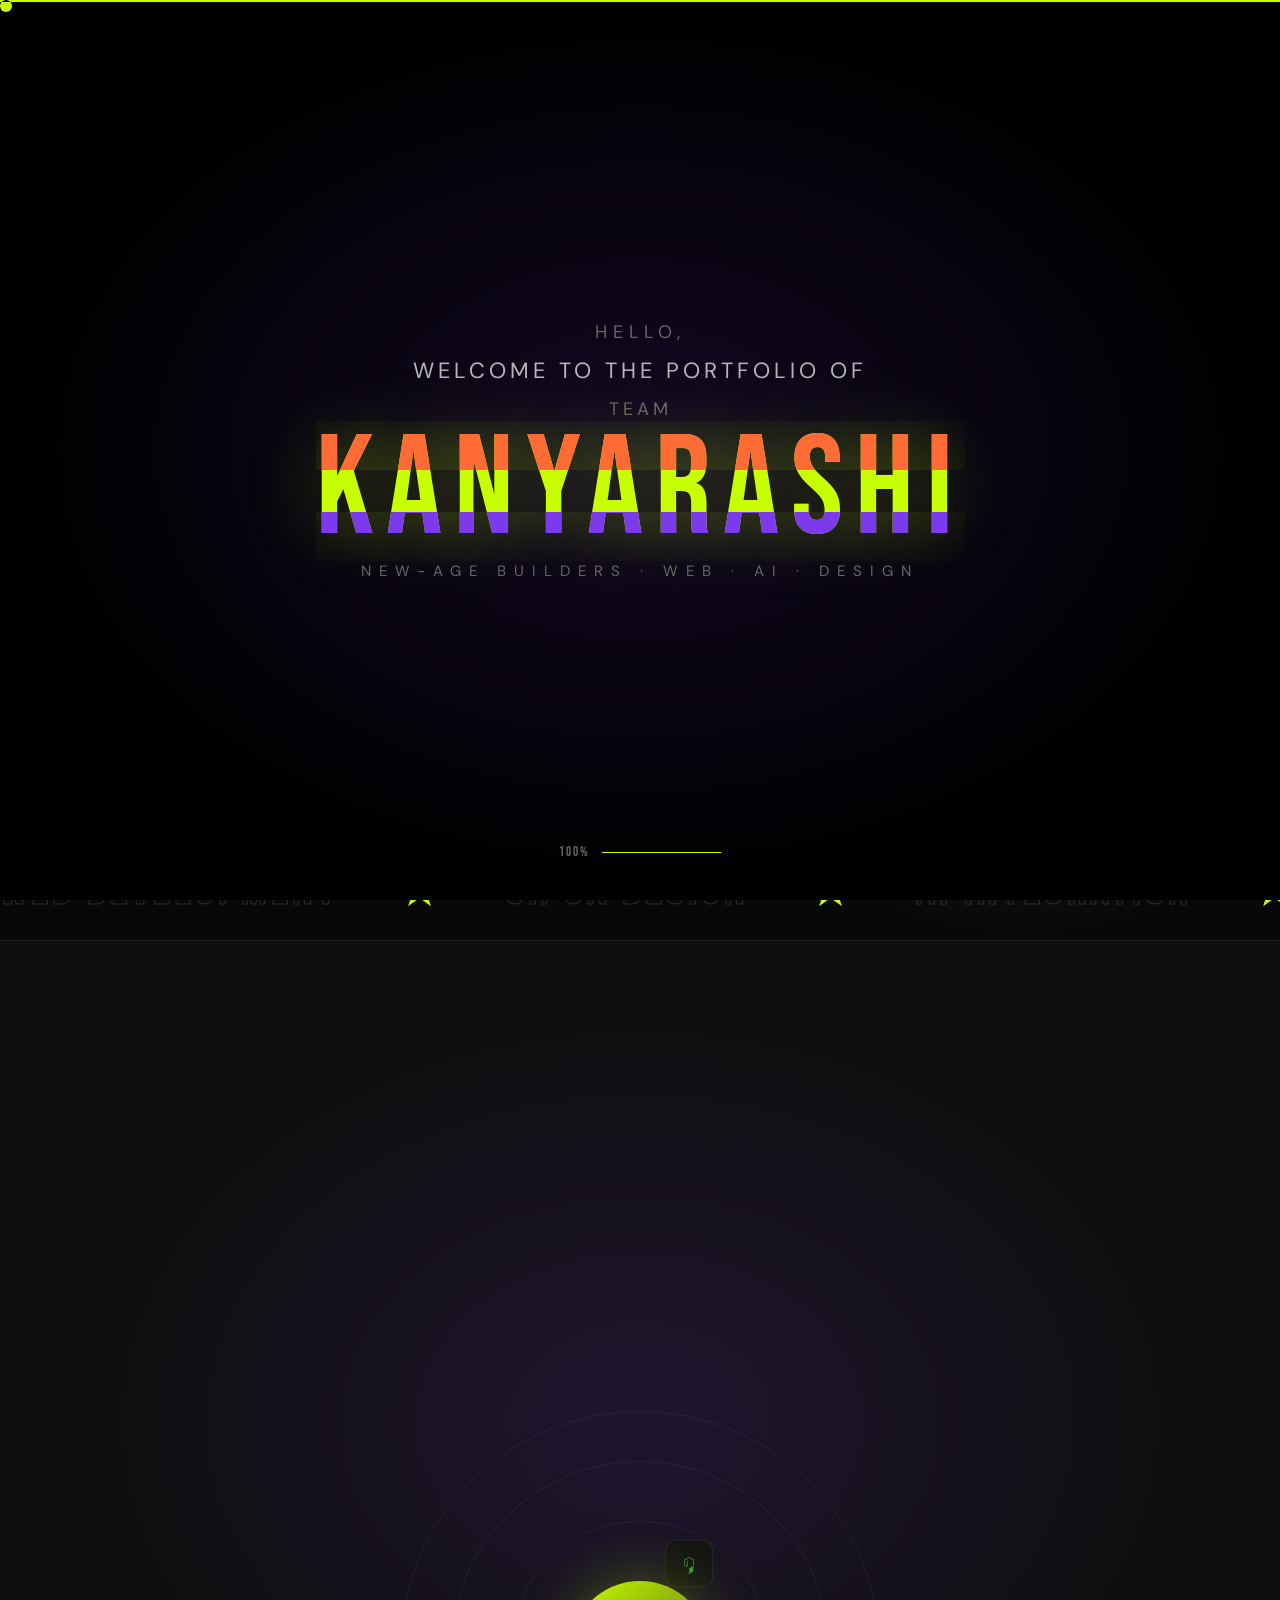
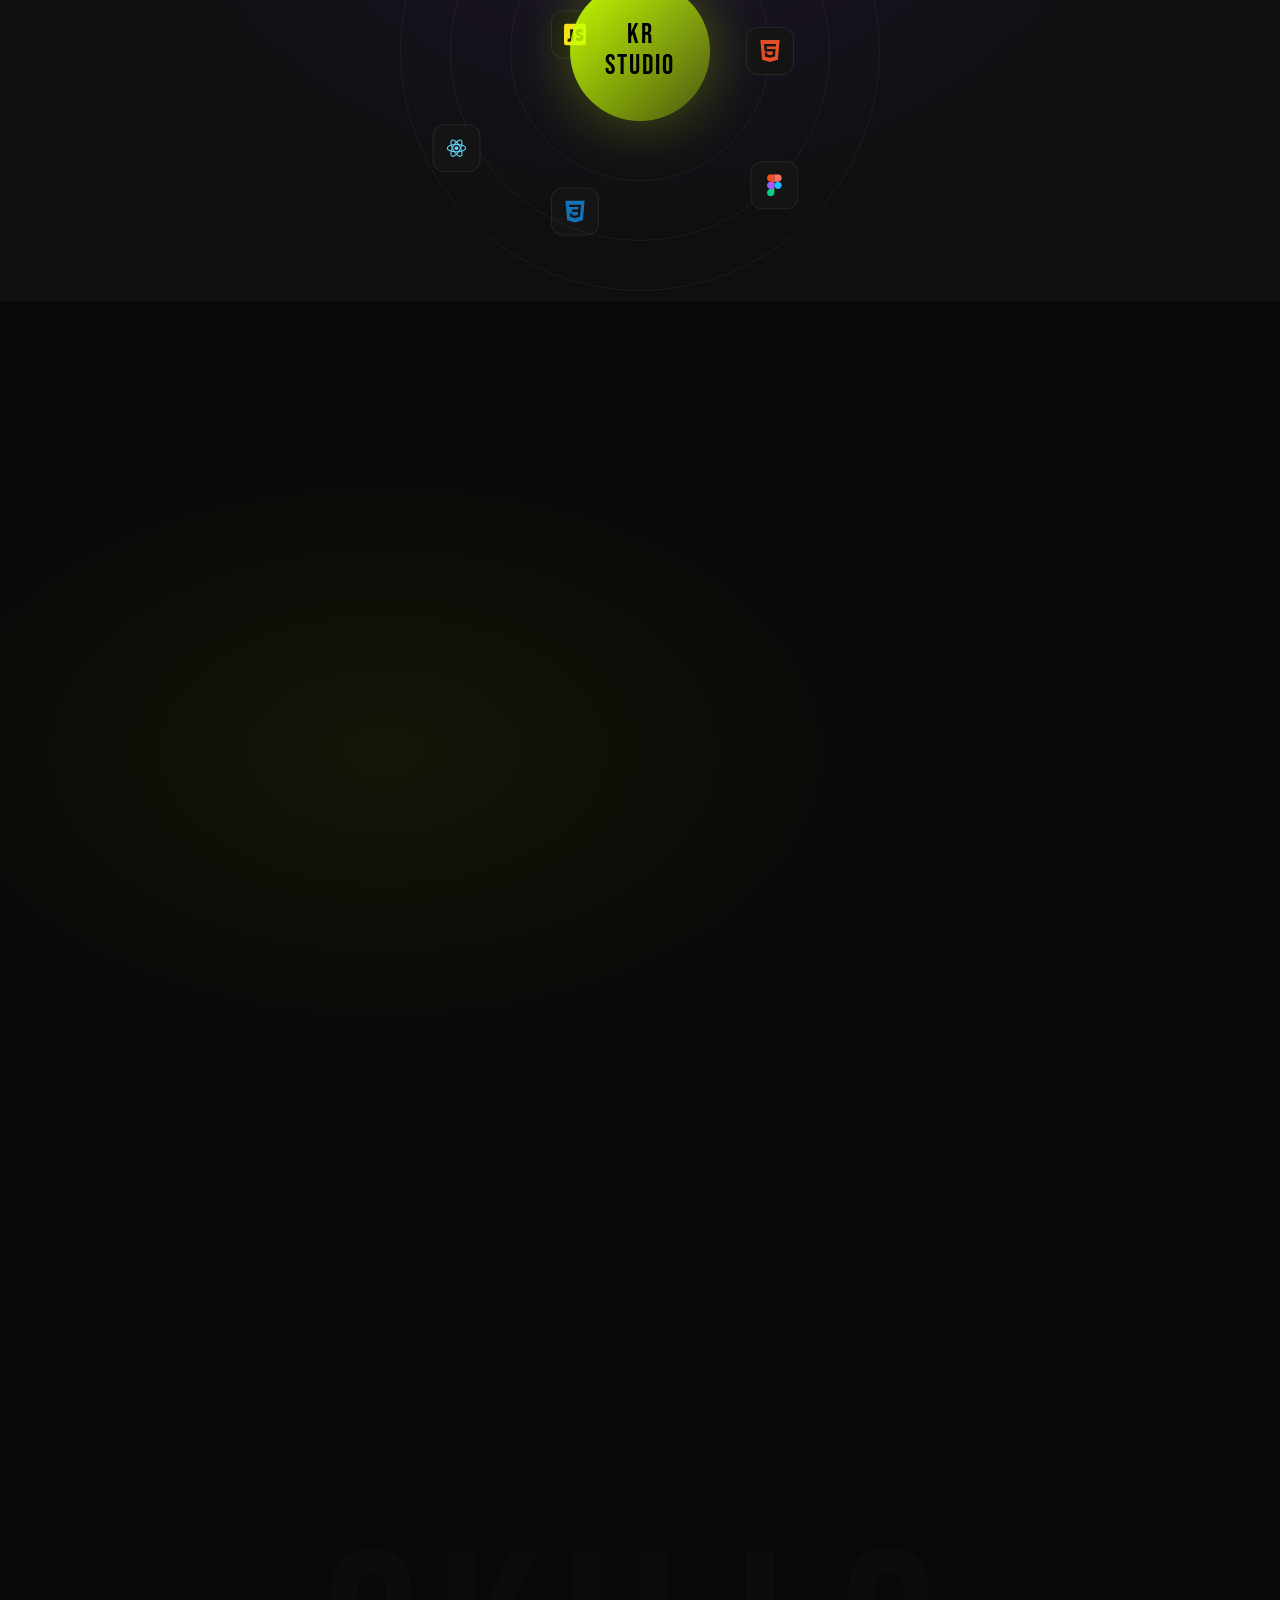
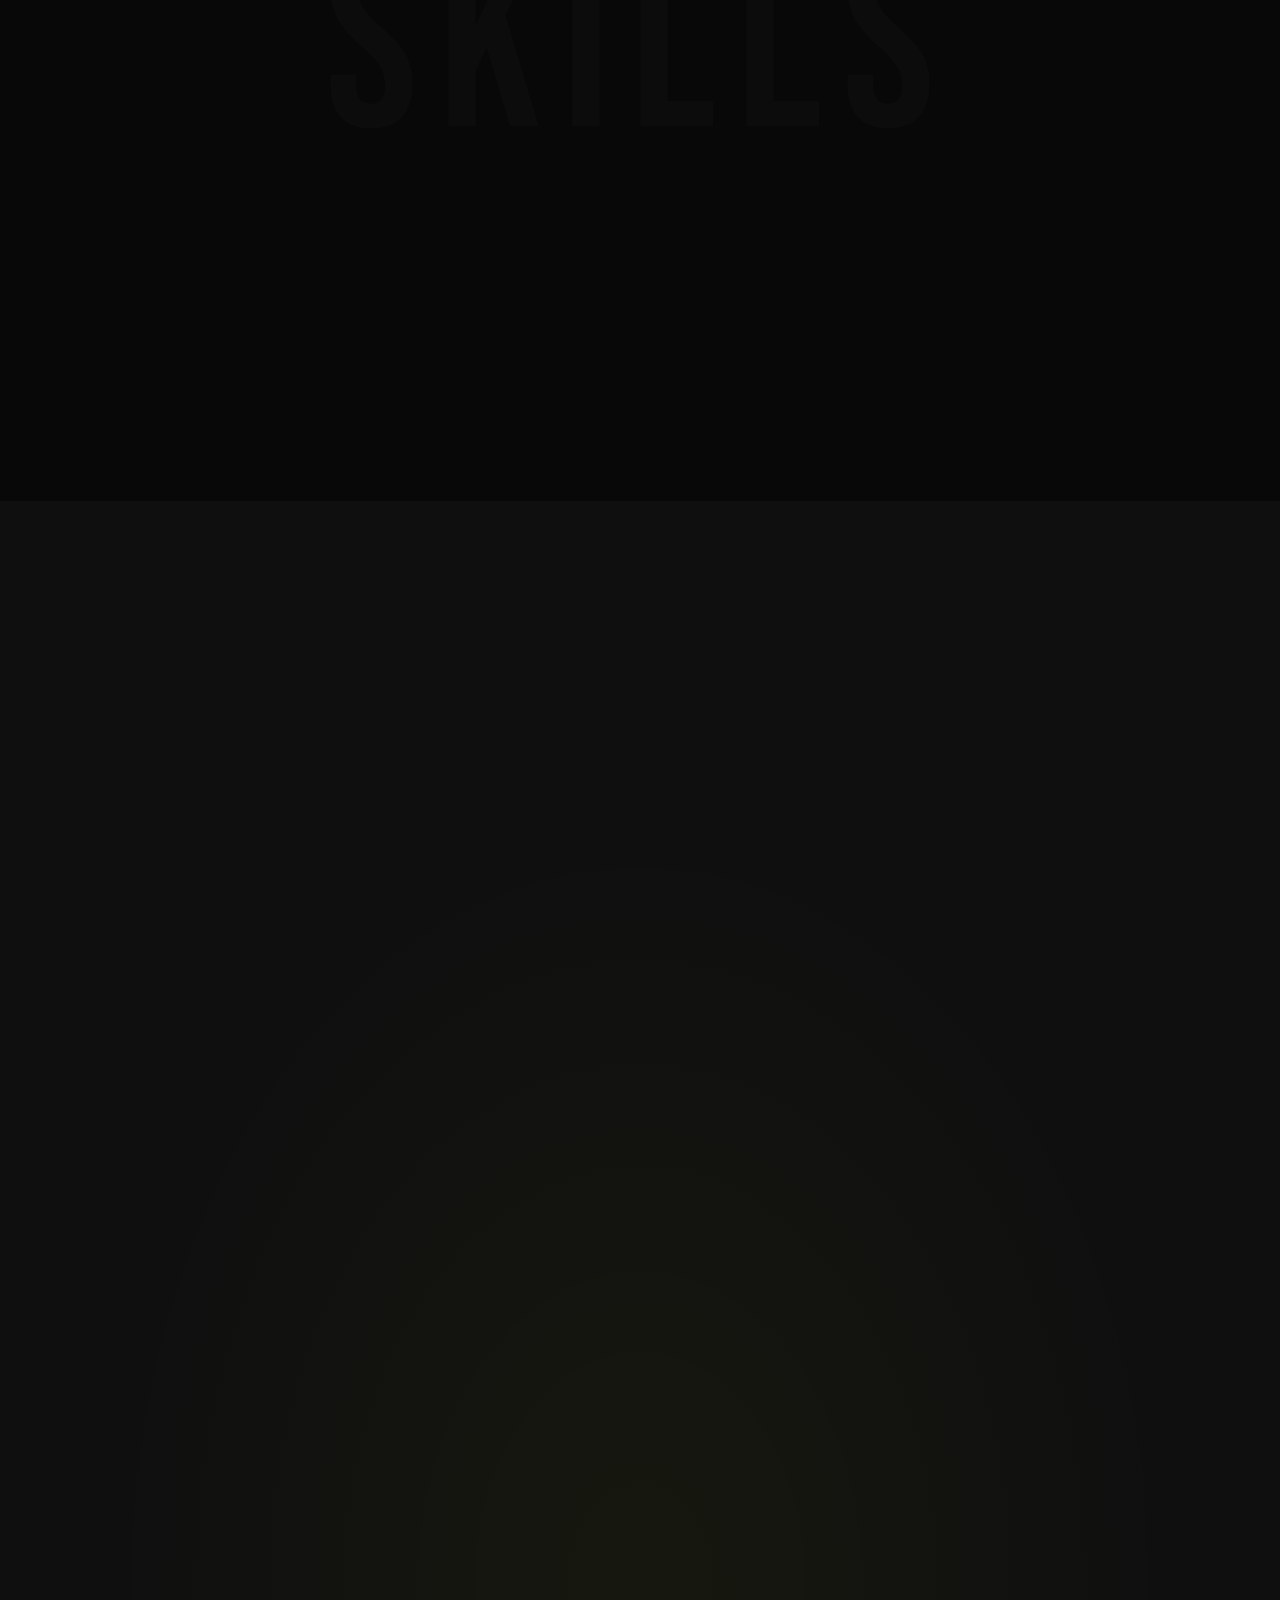
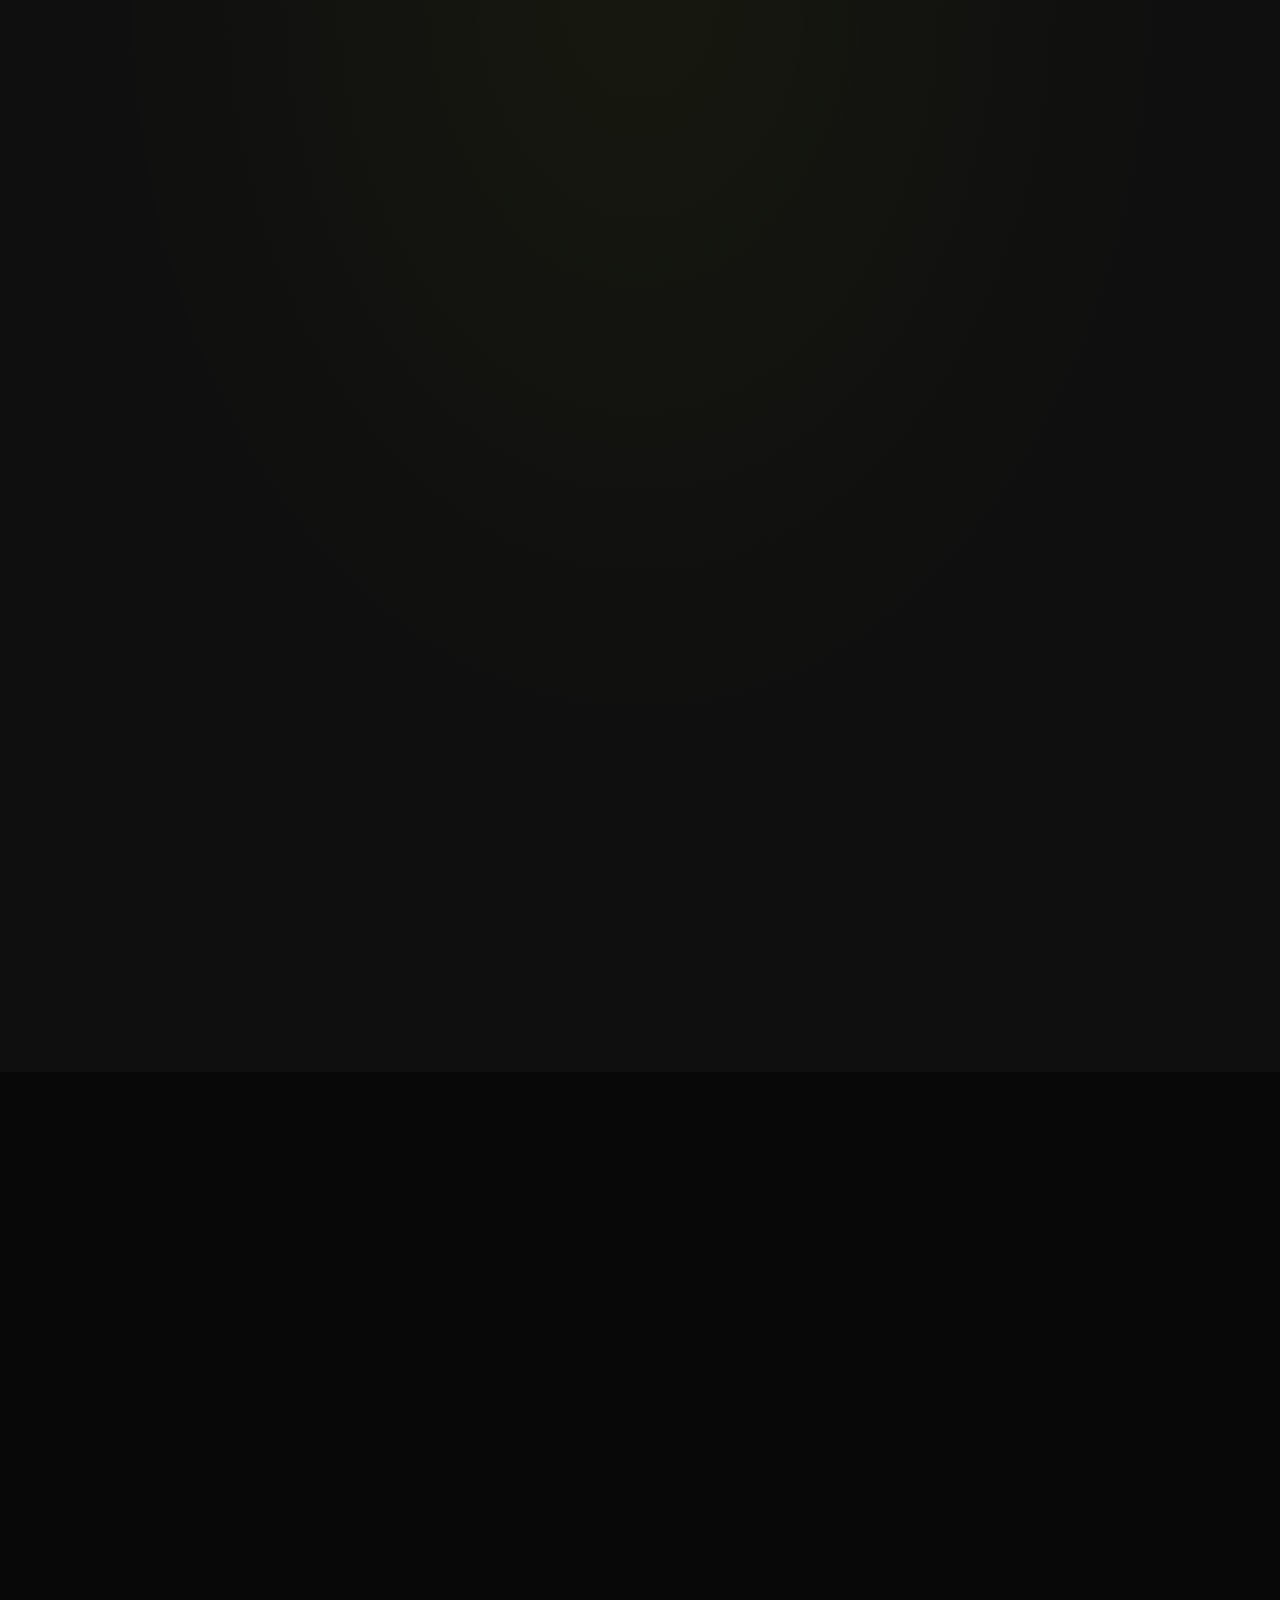
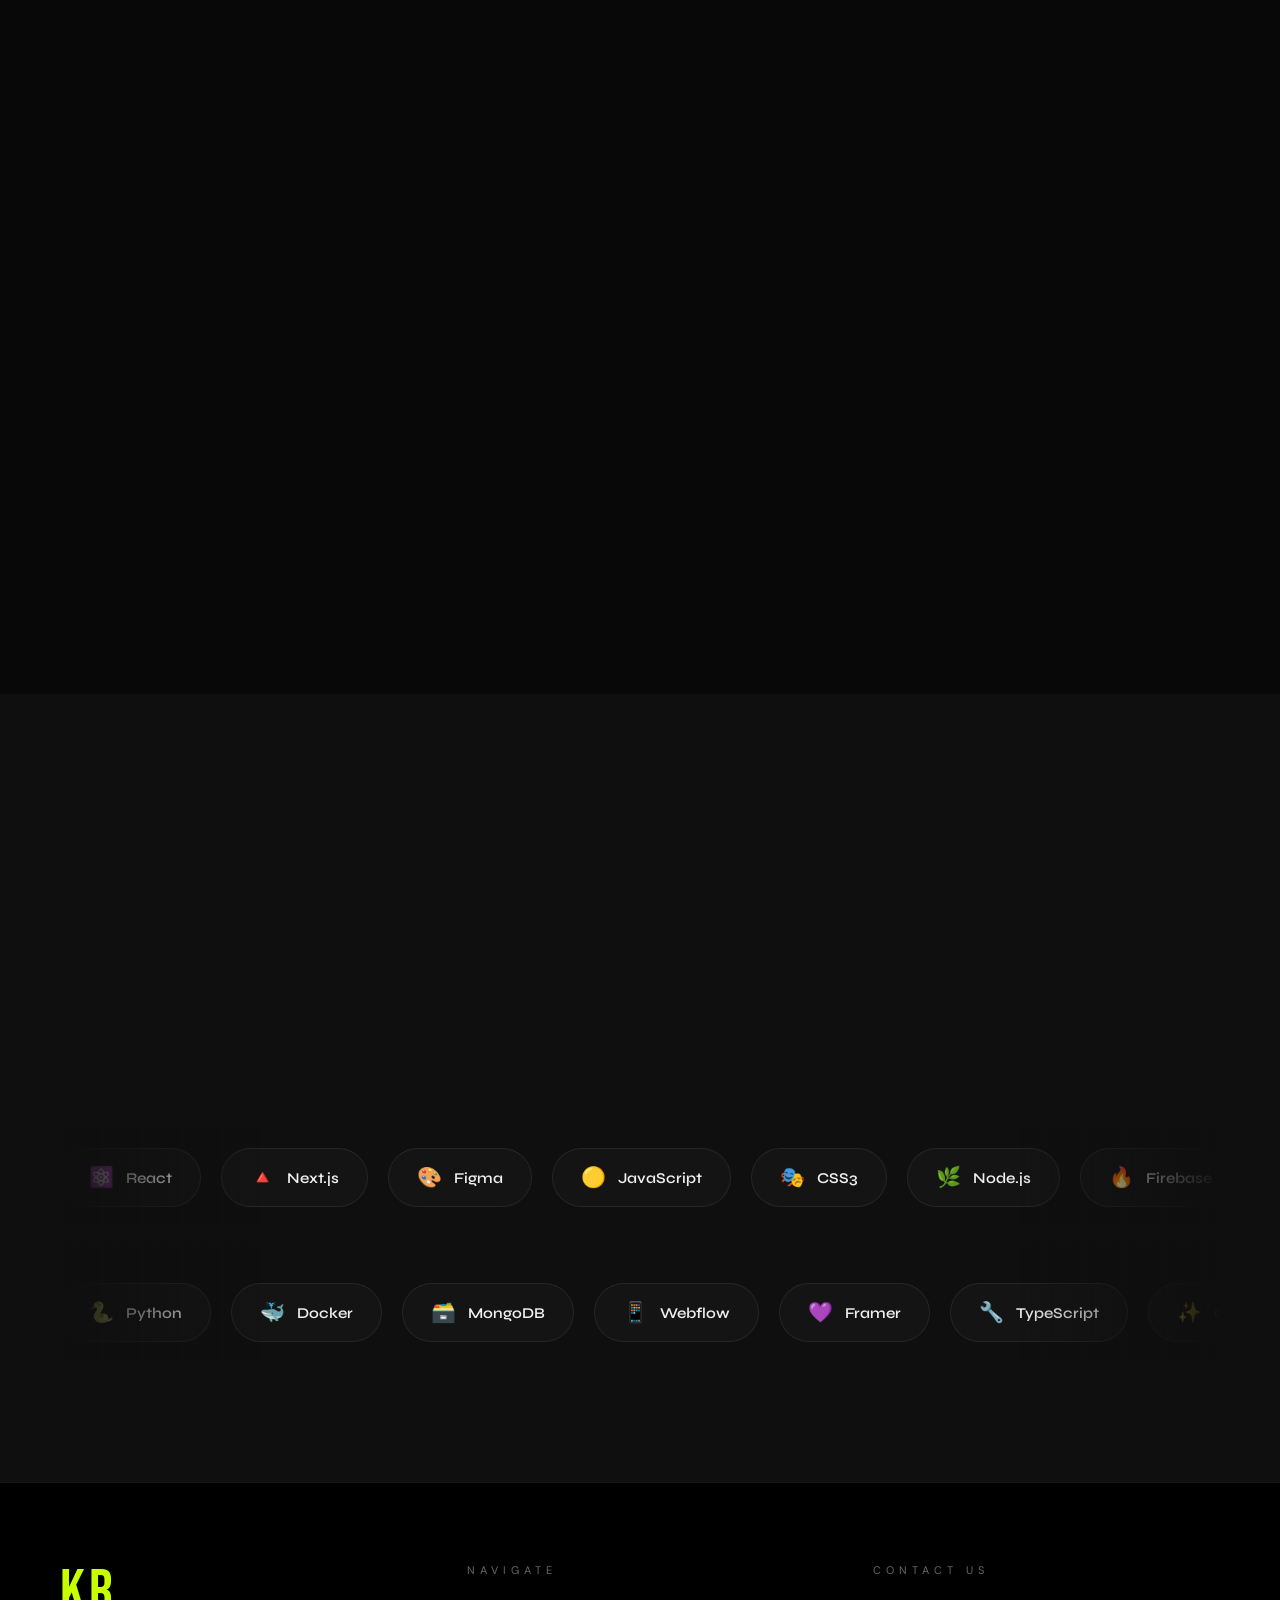
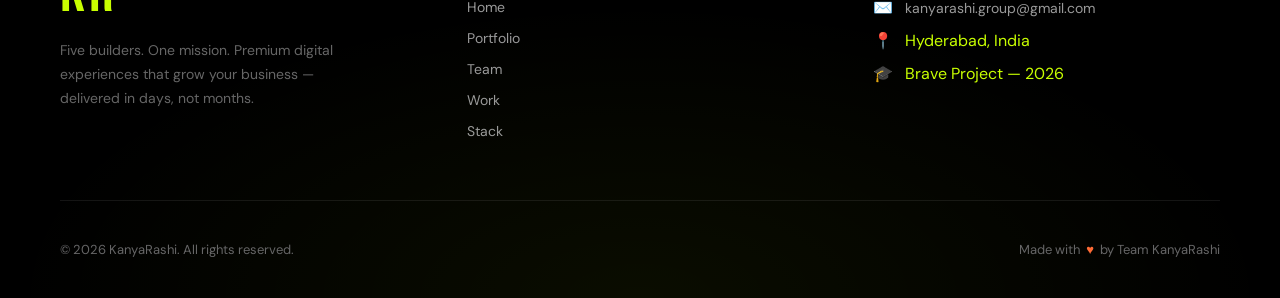
<file: index.html>
<!DOCTYPE html>
<html lang="en">
<head>
  <meta charset="UTF-8">
  <meta name="viewport" content="width=device-width, initial-scale=1.0">
  <title>KanyaRashi — Premium Web Studio</title>
  <meta name="description" content="KanyaRashi — A team of 5 next-gen builders. AI, creativity, and code to deliver exceptional web experiences.">
  <!-- Performance hints -->
  <meta name="theme-color" content="#080808">
  <link rel="dns-prefetch" href="https://fonts.googleapis.com">
  <link rel="preconnect" href="https://fonts.googleapis.com">
  <link rel="preconnect" href="https://fonts.gstatic.com" crossorigin>
  <!-- Preload critical font -->
  <link rel="preload" as="style" href="https://fonts.googleapis.com/css2?family=Bebas+Neue&family=Syne:wght@400;700;800&family=DM+Sans:wght@300;400;500&display=swap">
  <link rel="stylesheet" href="https://fonts.googleapis.com/css2?family=Bebas+Neue&family=Syne:wght@400;700;800&family=DM+Sans:wght@300;400;500&display=swap" media="print" onload="this.media='all'">
  <noscript><link rel="stylesheet" href="https://fonts.googleapis.com/css2?family=Bebas+Neue&family=Syne:wght@400;700;800&family=DM+Sans:wght@300;400;500&display=swap"></noscript>
  <link rel="stylesheet" href="css/style.css">
  <style>
    /* ── Drone zoom ── */
    @keyframes droneZoom {
      0%  { opacity:0; transform:scale(3) translateY(-20px); filter:blur(20px); }
      60% { filter:blur(0); }
      100%{ opacity:1; transform:scale(1) translateY(0); filter:blur(0); }
    }

    /* ── KR logo draw ── */
    .kr-logo-svg .k-path{ stroke-dasharray:300; stroke-dashoffset:300; animation:drawK 2s cubic-bezier(0.16,1,0.3,1) 1s forwards; }
    @keyframes drawK{ to{ stroke-dashoffset:0; } }

    /* ══════════════════════════════
       FIX 1 — RASHI: single clean color, no ghost
       ══════════════════════════════ */
    .hero-title{ position:relative; }
    .hero-title .line1{ display:block; color:var(--text); }
    .hero-title .line2{
      display:block;
      color:var(--accent);
      -webkit-text-stroke:0;
      opacity:0;
      transform:translateY(20px);
      animation:rashiReveal 0.9s cubic-bezier(0.16,1,0.3,1) 1.4s forwards;
    }
    @keyframes rashiReveal{
      0%  { opacity:0; transform:translateY(20px); }
      100%{ opacity:1; transform:translateY(0); }
    }

    /* ── Glitch (loader only) ── */
    .glitch{ position:relative; }
    .glitch::before,.glitch::after{ content:attr(data-text); position:absolute; left:0; top:0; font-family:inherit; font-size:inherit; letter-spacing:inherit; }
    .glitch::before{ color:#ff6b35; animation:glitch1 4s infinite; clip-path:polygon(0 0,100% 0,100% 35%,0 35%); }
    .glitch::after { color:#7c3aed; animation:glitch2 4s infinite; clip-path:polygon(0 65%,100% 65%,100% 100%,0 100%); }
    @keyframes glitch1{ 0%,90%,100%{transform:translate(0);opacity:0} 91%{transform:translate(-3px,2px);opacity:.8} 93%{transform:translate(3px,-2px);opacity:.8} 95%{transform:translate(-2px,1px);opacity:.8} }
    @keyframes glitch2{ 0%,85%,100%{transform:translate(0);opacity:0} 86%{transform:translate(3px,-1px);opacity:.8} 88%{transform:translate(-3px,2px);opacity:.8} }

    /* ── Particles ── */
    .particle{ position:absolute; border-radius:50%; pointer-events:none; animation:floatUp linear infinite; opacity:.3; }
    @keyframes floatUp{ 0%{transform:translateY(0) rotate(0deg);opacity:0} 10%{opacity:.3} 90%{opacity:.3} 100%{transform:translateY(-100vh) rotate(720deg);opacity:0} }

  /* ── Explore drone-zoom (unused, kept for reference) ── */
  .explore-entry{ opacity:1; transform:none; filter:none; }

    /* ══════════════════════════════
       FIX 2 — Stats clean layout
       ══════════════════════════════ */
    .hero-stats{
      display:flex; gap:0; margin-top:56px; justify-content:center;
      border:1px solid var(--border); border-radius:16px; overflow:hidden;
      max-width:640px; margin-left:auto; margin-right:auto;
    }
    .stat{ flex:1; text-align:center; padding:24px 16px; border-right:1px solid var(--border); }
    .stat:last-child{ border-right:none; }
    .stat-num{ font-family:var(--font-display); font-size:42px; color:var(--accent); line-height:1; }
    .stat-label{ font-family:var(--font-light); font-size:10px; letter-spacing:3px; text-transform:uppercase; color:var(--text-muted); margin-top:6px; }
    /* Hide old scroll hint */
    .hero-scroll{ display:none !important; }

    /* ══════════════════════════════
       FIX 3 — ALL orbit icon tooltips
       ══════════════════════════════ */
    .orbit-icon{ position:relative; display:flex; align-items:center; justify-content:center; }
    .orbit-icon .tip{
      position:absolute; bottom:-28px; left:50%; transform:translateX(-50%);
      font-family:var(--font-light); font-size:10px; letter-spacing:1px;
      color:var(--accent); white-space:nowrap; background:rgba(0,0,0,.85);
      padding:3px 8px; border-radius:4px; opacity:0; transition:opacity .3s;
      pointer-events:none; z-index:50;
    }
    .orbit-icon:hover .tip{ opacity:1; }
    .orbit-icon:hover{ z-index:30; }

    /* ══════════════════════════════
       FIX 4 — Skills typing panel
       ══════════════════════════════ */
    .skills-desc-panel{
      max-width:700px; margin:32px auto 0; min-height:90px;
      font-family:var(--font-light); font-size:clamp(15px,2vw,19px);
      color:var(--text-muted); line-height:1.8; text-align:center;
    }
    .typed-cursor{
      display:inline-block; width:2px; height:1.1em;
      background:var(--accent); vertical-align:middle;
      animation:blink .7s step-end infinite; margin-left:2px;
    }
    @keyframes blink{ 0%,100%{opacity:1} 50%{opacity:0} }

    /* ══════════════════════════════
       TEAM HUB — V1 restored
       ══════════════════════════════ */
    .team-hub{ position:relative; width:600px; height:600px; margin:0 auto 100px; display:flex; align-items:center; justify-content:center; }
    /* V1 dashed orbit ring */
    .team-orbit{ position:absolute; border:1px dashed rgba(200,255,0,.1); border-radius:50%; width:420px; height:420px; animation:teamspin 40s linear infinite; }
    @keyframes teamspin{ from{transform:rotate(0deg)} to{transform:rotate(360deg)} }
    /* V1 member avatars — fixed absolute positions */
    .member-avatar{ position:absolute; width:80px; height:80px; border-radius:50%; border:2px solid var(--border); overflow:hidden; cursor:none; transition:all .4s cubic-bezier(0.16,1,0.3,1); top:50%; left:50%; }
    .member-avatar img{ width:100%; height:100%; object-fit:cover; filter:grayscale(30%); transition:filter .3s; }
    .member-avatar:hover{ border-color:var(--accent); transform:scale(1.2); box-shadow:0 0 30px rgba(200,255,0,.3); z-index:10; }
    .member-avatar:hover img{ filter:grayscale(0%); }
    .member-avatar .member-name-tip{ position:absolute; bottom:-30px; left:50%; transform:translateX(-50%); font-family:var(--font-light); font-size:10px; letter-spacing:2px; color:var(--accent); white-space:nowrap; opacity:0; transition:opacity .3s; }
    .member-avatar:hover .member-name-tip{ opacity:1; }
    /* V1 positions */
    .member-avatar[data-pos="0"] { transform:translate(-50%,-50%) translateY(-210px); }
    .member-avatar[data-pos="1"] { transform:translate(-50%,-50%) rotate(72deg) translateY(-210px) rotate(-72deg); }
    .member-avatar[data-pos="2"] { transform:translate(-50%,-50%) rotate(144deg) translateY(-210px) rotate(-144deg); }
    .member-avatar[data-pos="3"] { transform:translate(-50%,-50%) rotate(216deg) translateY(-210px) rotate(-216deg); }
    .member-avatar[data-pos="4"] { transform:translate(-50%,-50%) rotate(288deg) translateY(-210px) rotate(-288deg); }

    /* ══════════════════════════════
       FIX 5 — ind-style detail photo ring
       ══════════════════════════════ */
    .detail-photo-wrap{
      position:relative; width:220px; height:220px; margin-bottom:32px;
    }
    .detail-photo-wrap::before,.detail-photo-wrap::after{
      content:''; position:absolute; border-radius:50%; border:2px solid transparent; inset:0;
    }
    .detail-photo-wrap::before{ border-top-color:var(--accent); border-right-color:var(--accent); animation:spinRingA 3s linear infinite; }
    .detail-photo-wrap::after { border-bottom-color:rgba(200,255,0,.3); border-left-color:rgba(200,255,0,.3); animation:spinRingA 5s linear infinite reverse; inset:6px; }
    .detail-photo{ width:100%; height:100%; border-radius:50%; overflow:hidden; border:3px solid var(--accent); box-shadow:0 0 60px rgba(200,255,0,.2); }
    .detail-photo img{ width:100%; height:100%; object-fit:cover; }
    .detail-num { font-family:var(--font-light); font-size:12px; letter-spacing:4px; color:var(--accent); margin-bottom:12px; }
    .detail-name{ font-family:var(--font-display); font-size:clamp(50px,7vw,90px); line-height:.9; margin-bottom:12px; }
    .detail-role{ font-family:var(--font-light); font-size:15px; letter-spacing:3px; text-transform:uppercase; color:var(--text-muted); margin-bottom:24px; }
    .detail-bio { font-family:var(--font-light); font-size:15px; color:var(--text-muted); line-height:1.8; }

    /* ══════════════════════════════
       FIX 6 — Compact flip cards
       ══════════════════════════════ */
    .team-cards-v2{
      display:flex; flex-wrap:wrap; justify-content:center;
      gap:24px; max-width:1100px; margin:0 auto; padding:0 20px;
    }
    .member-flip-card{
      width:180px; background:var(--surface2);
      border:1px solid var(--border); border-radius:20px;
      padding:24px 16px; text-align:center; cursor:none;
      transition:all .4s cubic-bezier(0.16,1,0.3,1); position:relative; overflow:hidden;
    }
    .member-flip-card::before{ content:''; position:absolute; inset:0; background:linear-gradient(135deg,rgba(200,255,0,.06),transparent); opacity:0; transition:opacity .3s; }
    .member-flip-card:hover{ transform:translateY(-8px); border-color:rgba(200,255,0,.35); }
    .member-flip-card:hover::before{ opacity:1; }
    .flip-photo{ width:80px; height:80px; border-radius:50%; overflow:hidden; border:2px solid var(--accent); margin:0 auto 14px; }
    .flip-photo img{ width:100%; height:100%; object-fit:cover; }
    .flip-letter{ width:100%; height:100%; display:flex; align-items:center; justify-content:center; font-family:'Bebas Neue',sans-serif; font-size:32px; color:var(--accent); }
    .flip-name{ font-family:var(--font-body); font-size:16px; font-weight:700; margin-bottom:4px; }
    .flip-role{ font-family:var(--font-light); font-size:10px; letter-spacing:2px; text-transform:uppercase; color:var(--accent); margin-bottom:16px; }
    .flip-btn{
      display:inline-block; padding:8px 16px;
      background:transparent; border:1px solid var(--accent); border-radius:100px;
      font-family:var(--font-light); font-size:11px; letter-spacing:2px;
      text-transform:uppercase; color:var(--accent); cursor:none; transition:all .3s;
    }
    .flip-btn:hover{ background:var(--accent); color:#000; }

    /* Detail overlay */
    #member-detail{ position:fixed; inset:0; z-index:5000; display:none; opacity:0; transition:opacity .4s; }
    #member-detail.active{ display:flex; opacity:1; }
    .detail-overlay{ position:absolute; inset:0; background:rgba(0,0,0,.85); backdrop-filter:blur(10px); }
    .detail-panel{ position:relative; z-index:1; width:100%; height:100%; display:grid; grid-template-columns:1fr 1fr; overflow:auto; }
    .detail-left{ background:var(--surface); padding:80px 60px; display:flex; flex-direction:column; justify-content:center; border-right:1px solid var(--border); }
    .detail-right{ padding:80px 60px; display:flex; flex-direction:column; justify-content:center; gap:20px; overflow-y:auto; }
    .detail-back{ position:absolute; top:32px; left:32px; display:flex; align-items:center; gap:8px; font-family:var(--font-light); font-size:12px; letter-spacing:3px; text-transform:uppercase; color:var(--text-muted); cursor:none; background:none; border:none; transition:color .3s; z-index:10; }
    .detail-back:hover{ color:var(--accent); }
    .detail-skills-title{ font-family:var(--font-light); font-size:11px; letter-spacing:5px; text-transform:uppercase; color:var(--text-muted); margin-bottom:16px; }
    .skill-card{ background:var(--surface2); border:1px solid var(--border); border-radius:12px; padding:20px 24px; cursor:none; transition:all .3s; position:relative; overflow:hidden; }
    .skill-card:hover{ border-color:var(--accent); transform:translateX(8px); }
    .skill-card::after{ content:attr(data-level); position:absolute; right:24px; top:50%; transform:translateY(-50%); font-family:var(--font-display); font-size:28px; color:var(--accent); opacity:0; transition:opacity .3s; }
    .skill-card:hover::after{ opacity:1; }
    .skill-card-icon{ font-size:24px; margin-bottom:8px; }
    .skill-card-name{ font-family:var(--font-body); font-size:16px; font-weight:600; margin-bottom:4px; }
    .skill-card-desc{ font-family:var(--font-light); font-size:13px; color:var(--text-muted); }
    .skill-bar { height:2px; background:rgba(255,255,255,.08); border-radius:2px; margin-top:12px; overflow:hidden; }
    .skill-fill{ height:100%; background:var(--accent); border-radius:2px; width:0; transition:width 1s cubic-bezier(0.16,1,0.3,1); }
  </style>
</head>
<body class="no-scroll">

  <div class="cursor"></div>
  <div class="cursor-follower"></div>

  <!-- ═══ LOADER ═══ -->
  <div id="loader">
    <div class="loader-line"></div>
    <div class="loader-text">
      <div class="loader-hello">Hello,</div>
      <div class="loader-welcome">Welcome to the portfolio of</div>
      <div class="loader-portfolio">Team</div>
      <div class="loader-brand glitch" data-text="KANYARASHI">KANYARASHI</div>
      <div class="loader-tagline">New-age builders · Web · AI · Design</div>
    </div>
    <div class="loader-progress">
      <span class="loader-num">000%</span>
      <div class="loader-bar"></div>
    </div>
  </div>

  <!-- ═══ NAV ═══ -->
  <nav>
    <a href="#hero" class="nav-logo">
      <div class="nav-logo-icon">K</div>
      <span class="nav-logo-text">KANYARASHI</span>
    </a>
    <ul class="nav-links">
      <li><a href="#explore">Explore</a></li>
      <li><a href="#skills">Skills</a></li>
      <li><a href="#team">Team</a></li>
      <li><a href="#demo">Work</a></li>
      <li><a href="#tools">Stack</a></li>
      <li><a href="mailto:kanyarashi.group@gmail.com" class="nav-cta">Hire Us</a></li>
    </ul>
    <!-- Mobile hamburger -->
    <button class="nav-hamburger" id="hamburger" aria-label="Open menu">
      <span></span><span></span><span></span>
    </button>
  </nav>

  <!-- Mobile full-screen menu -->
  <div class="nav-mobile-menu" id="mobile-menu">
    <a href="#explore" onclick="closeMobileMenu()">Explore</a>
    <a href="#skills"  onclick="closeMobileMenu()">Skills</a>
    <a href="#team"    onclick="closeMobileMenu()">Team</a>
    <a href="#demo"    onclick="closeMobileMenu()">Work</a>
    <a href="#tools"   onclick="closeMobileMenu()">Stack</a>
    <a href="mailto:kanyarashi.group@gmail.com" class="mobile-cta">Hire Us</a>
  </div>

  <!-- ═══ HERO ═══ -->
  <section id="hero">
    <div class="hero-bg"></div>
    <div class="hero-grid"></div>
    <div id="particles" aria-hidden="true"></div>

    <div class="hero-content">
      <div class="hero-eyebrow">Brave Project · KanyaRashi Studio · Est. 2026</div>

      <!-- FIX 1: RASHI single clean green color, no ghost -->
      <h1 class="hero-title">
        <span class="line1">KANYA</span>
        <span class="line2">RASHI</span>
      </h1>

      <p class="hero-sub">
        We are five next-gen builders who integrate AI, creativity, and clean code to craft digital experiences that set you apart.
      </p>

      <div class="hero-cta-group">
        <button class="btn-primary" onclick="document.getElementById('explore').scrollIntoView({behavior:'smooth'})">
          Explore Our Work
        </button>
      </div>

      <!-- FIX 2: bordered stat grid, no overlap -->
      <div class="hero-stats">
        <div class="stat"><div class="stat-num" data-target="5"   data-suffix="">0</div><div class="stat-label">Builders</div></div>
        <div class="stat"><div class="stat-num" data-target="90"  data-suffix="">0</div><div class="stat-label">Day Mission</div></div>
        <div class="stat"><div class="stat-num" data-target="2"   data-suffix="L+">0</div><div class="stat-label">Revenue Goal</div></div>
        <div class="stat"><div class="stat-num" data-target="100" data-suffix="%">0</div><div class="stat-label">Dedication</div></div>
      </div>
    </div>

    <!-- hidden via CSS (FIX 2) -->
    <div class="hero-scroll"><span>Scroll</span></div>

    <!-- Marquee belt -->
    <div class="marquee-wrap" style="position:absolute;bottom:0;left:0;right:0;margin:0;">
      <div class="marquee">
        <span class="marquee-item">WEB DEVELOPMENT</span><span class="marquee-item filled marquee-sep">★</span>
        <span class="marquee-item">UI/UX DESIGN</span><span class="marquee-item filled marquee-sep">★</span>
        <span class="marquee-item">AI INTEGRATION</span><span class="marquee-item filled marquee-sep">★</span>
        <span class="marquee-item">BRAND IDENTITY</span><span class="marquee-item filled marquee-sep">★</span>
        <span class="marquee-item">WEB DEVELOPMENT</span><span class="marquee-item filled marquee-sep">★</span>
        <span class="marquee-item">UI/UX DESIGN</span><span class="marquee-item filled marquee-sep">★</span>
        <span class="marquee-item">AI INTEGRATION</span><span class="marquee-item filled marquee-sep">★</span>
        <span class="marquee-item">BRAND IDENTITY</span><span class="marquee-item filled marquee-sep">★</span>
      </div>
    </div>
  </section>

  <!-- ═══ EXPLORE ═══ -->
  <section id="explore">
    <div class="explore-bg"></div>
    <div class="explore-container">

      <div class="explore-label reveal">Explore our work</div>

      <div class="explore-title reveal">
        <span class="our">EXPLORE</span>
        <span class="portfolio">OUR</span>
        <span class="our">PORTFOLIO</span>
      </div>

      <div class="orbit-system">
        <div class="orbit-center">
          <div class="orbit-center-text">KR<br>STUDIO</div>
        </div>

        <!-- Ring 1 — FIX 3: tooltip directly inside .orbit-icon, no nested span wrapper -->
        <div class="orbit-ring orbit-ring-1">
          <div class="orbit-icon">
            <svg width="22" height="22" viewBox="0 0 24 24" fill="#e34f26"><path d="M1.5 0h21l-1.91 21.563L11.977 24l-8.564-2.438L1.5 0zm7.031 9.75l-.232-2.718 10.059.003.23-2.622L5.412 4.41l.698 8.01h9.126l-.326 3.426-2.91.804-2.955-.81-.188-2.11H6.248l.33 4.171L12 19.351l5.379-1.443.744-8.157H8.531z"/></svg>
            <span class="tip">HTML5</span>
          </div>
          <div class="orbit-icon">
            <svg width="22" height="22" viewBox="0 0 24 24" fill="#1572b6"><path d="M1.5 0h21l-1.91 21.563L11.977 24l-8.565-2.438L1.5 0zm17.09 4.413L5.41 4.41l.213 2.622 10.125.002-.255 2.716h-6.64l.24 2.573h6.182l-.366 3.523-2.91.804-2.956-.81-.188-2.11h-2.61l.29 3.855L12 19.288l5.373-1.53L18.59 4.414z"/></svg>
            <span class="tip">CSS3</span>
          </div>
          <div class="orbit-icon">
            <svg width="22" height="22" viewBox="0 0 24 24"><rect width="24" height="24" rx="3" fill="#f7df1e"/><path d="M6.235 6.453h4.075v8.755c0 3.546-1.695 4.763-4.403 4.763-.647 0-1.497-.108-2.052-.27l.324-3.349c.377.135.863.27 1.404.27.81 0 1.053-.378 1.053-1.134V6.453zm7.237 8.647c.728.35 1.886.7 3.073.7 1.026 0 1.538-.404 1.538-.997 0-.593-.566-1.025-1.997-1.457-2.025-.647-3.4-1.7-3.4-3.546 0-2.052 1.753-3.614 4.611-3.614 1.403 0 2.43.27 3.188.62l-.647 3.104c-.485-.215-1.322-.485-2.51-.485-.97 0-1.457.404-1.457.917 0 .593.647.862 2.213 1.377 2.16.7 3.187 1.78 3.187 3.654 0 1.969-1.457 3.72-4.88 3.72-1.404 0-2.807-.377-3.508-.727l.59-3.266z" fill="#000"/></svg>
            <span class="tip">JavaScript</span>
          </div>
        </div>

        <!-- Ring 2 — FIX 3 -->
        <div class="orbit-ring orbit-ring-2">
          <div class="orbit-icon">
            <svg width="22" height="22" viewBox="0 0 24 24"><path d="M8 24c2.208 0 4-1.792 4-4v-4H8c-2.208 0-4 1.792-4 4s1.792 4 4 4z" fill="#0acf83"/><path d="M4 12c0-2.208 1.792-4 4-4h4v8H8c-2.208 0-4-1.792-4-4z" fill="#a259ff"/><path d="M4 4c0-2.208 1.792-4 4-4h4v8H8C5.792 8 4 6.208 4 4z" fill="#f24e1e"/><path d="M12 0h4c2.208 0 4 1.792 4 4s-1.792 4-4 4h-4V0z" fill="#ff7262"/><path d="M20 12c0 2.208-1.792 4-4 4s-4-1.792-4-4 1.792-4 4-4 4 1.792 4 4z" fill="#1abcfe"/></svg>
            <span class="tip">Figma</span>
          </div>
          <div class="orbit-icon">
            <svg width="22" height="22" viewBox="0 0 24 24" fill="#61dafb"><circle cx="12" cy="12" r="2"/><ellipse cx="12" cy="12" rx="10" ry="4" fill="none" stroke="#61dafb" stroke-width="1.2"/><ellipse cx="12" cy="12" rx="10" ry="4" fill="none" stroke="#61dafb" stroke-width="1.2" transform="rotate(60 12 12)"/><ellipse cx="12" cy="12" rx="10" ry="4" fill="none" stroke="#61dafb" stroke-width="1.2" transform="rotate(120 12 12)"/></svg>
            <span class="tip">React</span>
          </div>
          <div class="orbit-icon">
            <svg width="22" height="22" viewBox="0 0 24 24" fill="#339933"><path d="M11.998 24a.918.918 0 01-.46-.124l-1.463-.866c-.219-.124-.112-.168-.04-.193.292-.1.35-.124.66-.3.032-.02.074-.012.106.008l1.124.666a.146.146 0 00.136 0l4.383-2.53a.138.138 0 00.068-.12V8.512a.14.14 0 00-.068-.12l-4.383-2.524a.135.135 0 00-.136 0L7.54 8.392a.14.14 0 00-.068.12v5.053c0 .05.026.096.068.12l1.2.693c.651.326 1.05-.058 1.05-.44V9.04c0-.07.057-.126.126-.126h.548c.07 0 .126.056.126.126v4.898c0 .861-.469 1.355-1.285 1.355-.25 0-.448 0-1-.274l-1.148-.66a.918.918 0 01-.46-.8V8.512c0-.33.175-.636.46-.8l4.383-2.53a.96.96 0 01.92 0l4.382 2.53c.285.164.46.47.46.8v5.056c0 .33-.175.636-.46.8l-4.382 2.53a.918.918 0 01-.46.124z"/></svg>
            <span class="tip">Node.js</span>
          </div>
        </div>

        <div class="orbit-ring orbit-ring-3" style="pointer-events:none;"></div>
      </div>
    </div>
  </section>

  <!-- ═══ FIRST REVEAL ═══ -->
  <section id="first-reveal" style="min-height:100vh;display:flex;align-items:center;justify-content:center;position:relative;overflow:hidden;padding:120px 60px;">
    <div style="position:absolute;inset:0;background:radial-gradient(ellipse 70% 60% at 30% 50%,rgba(200,255,0,.06) 0%,transparent 60%)"></div>
    <div class="first-reveal-grid" style="max-width:1100px;width:100%;display:grid;grid-template-columns:1fr 1fr;gap:80px;align-items:center;position:relative;">
      <div>
        <span class="reveal" style="font-family:var(--font-light);font-size:12px;letter-spacing:8px;text-transform:uppercase;color:var(--accent);display:block;margin-bottom:24px;">Our Mission</span>
        <h2 class="reveal" style="font-family:var(--font-display);font-size:clamp(60px,9vw,120px);line-height:.9;margin-bottom:32px;">KANYA<br><span style="color:var(--accent)">RASHI</span></h2>
        <p class="reveal" style="font-family:var(--font-light);font-size:17px;color:var(--text-muted);line-height:1.8;margin-bottom:32px;">We are a team of five passionate individuals on a 90-day mission to earn ₹2 Lakhs through the BRAVE college initiative — building premium websites for real clients.</p>
        <p class="reveal" style="font-family:var(--font-light);font-size:17px;color:var(--text-muted);line-height:1.8;">From AI-powered automations to stunning visual identities — we handle the full digital stack, so you can focus on your business.</p>
      </div>
      <div class="reveal">
        <div style="background:var(--surface);border:1px solid var(--border);border-radius:16px;padding:32px;font-family:monospace;font-size:14px;line-height:1.8;position:relative;overflow:hidden;">
          <div style="position:absolute;top:0;left:0;right:0;height:3px;background:linear-gradient(to right,var(--accent),var(--accent3));"></div>
          <div style="display:flex;gap:6px;margin-bottom:20px;"><div style="width:10px;height:10px;border-radius:50%;background:#ff5f57;"></div><div style="width:10px;height:10px;border-radius:50%;background:#ffbd2e;"></div><div style="width:10px;height:10px;border-radius:50%;background:#28c840;"></div></div>
          <div style="color:#7c3aed;">const</div>
          <div style="color:var(--accent);">&nbsp;team = <span style="color:#fff;">{</span></div>
          <div style="color:var(--text-muted);">&nbsp;&nbsp;name: <span style="color:#ff6b35;">"KanyaRashi"</span>,</div>
          <div style="color:var(--text-muted);">&nbsp;&nbsp;members: <span style="color:var(--accent);">5</span>,</div>
          <div style="color:var(--text-muted);">&nbsp;&nbsp;mission: <span style="color:#ff6b35;">"₹2L in 90 days"</span>,</div>
          <div style="color:var(--text-muted);">&nbsp;&nbsp;stack: <span style="color:#fff;">[</span><span style="color:#ff6b35;">"React","Node","AI","Figma"</span><span style="color:#fff;">]</span>,</div>
          <div style="color:var(--text-muted);">&nbsp;&nbsp;vibe: <span style="color:#ff6b35;">"Chill. Focused. 🔥"</span></div>
          <div style="color:#fff;">};</div>
          <div style="margin-top:12px;color:var(--text-muted);">// Build. Deploy. Grow.</div>
          <div style="color:var(--accent);">team.<span style="color:#fff;">deliver()</span>; <span style="color:#444;">// 🚀</span></div>
        </div>
      </div>
    </div>
  </section>

  <!-- ═══ SKILLS — FIX 4 ═══ -->
  <section id="skills">
    <div class="skills-pinned">
      <div class="skills-bg-text">SKILLS</div>
      <div class="skills-content">
        <span class="skills-intro-label reveal">What We Do</span>
        <h2 class="skills-title reveal">
          <span style="color:var(--text-muted);">OUR</span><br>
          <span style="color:var(--accent);">SKILLS</span>
        </h2>

        <div class="skills-tags reveal" id="skill-tags">
          <span class="skill-tag active" data-skill="webdev">Web Development</span>
          <span class="skill-tag" data-skill="uxui">UI/UX Design</span>
          <span class="skill-tag" data-skill="ai">AI Integration</span>
          <span class="skill-tag" data-skill="react">React / Next.js</span>
          <span class="skill-tag" data-skill="figma">Figma</span>
          <span class="skill-tag" data-skill="node">Node.js</span>
          <span class="skill-tag" data-skill="brand">Brand Identity</span>
          <span class="skill-tag" data-skill="seo">SEO</span>
          <span class="skill-tag" data-skill="prompt">Prompt Engineering</span>
          <span class="skill-tag" data-skill="anim">Animation</span>
          <span class="skill-tag" data-skill="deploy">Deployment</span>
          <span class="skill-tag" data-skill="consult">Consulting</span>
        </div>

        <!-- FIX 4: typing description panel -->
        <div class="skills-desc-panel reveal">
          <span id="skills-desc-text">We are new-age builders. We integrate AI, creativity, and code to simplify website development — delivering enterprise-grade results at startup speed.</span>
          <span class="typed-cursor" id="skills-cursor" style="display:none;"></span>
        </div>
      </div>
    </div>
  </section>

  <!-- ═══ TEAM — V1 layout, all 5 real photos ═══ -->
  <section id="team">
    <div class="team-bg"></div>
    <div class="section-header">
      <span class="section-eyebrow reveal">The Squad</span>
      <h2 class="section-title reveal">MEET THE<br><span style="color:var(--accent);">TEAM</span></h2>
    </div>

    <!-- V1 team hub: static orbit ring + members at fixed positions -->
    <div class="team-hub reveal">

      <!-- Dashed orbit ring (rotates) -->
      <div class="team-orbit"></div>

      <!-- KR Logo center -->
      <div class="kr-logo">
        <div class="kr-logo-inner">
          <svg class="kr-logo-svg" viewBox="0 0 100 100" fill="none" xmlns="http://www.w3.org/2000/svg">
            <path class="k-path" d="M20 15 L20 85 M20 50 L55 15 M20 50 L60 85" stroke="#c8ff00" stroke-width="8" stroke-linecap="round" stroke-linejoin="round"/>
            <circle cx="65" cy="50" r="5" fill="#c8ff00" opacity="0.6"><animate attributeName="opacity" values="0.4;1;0.4" dur="2s" repeatCount="indefinite"/></circle>
            <text x="68" y="38" font-family="Bebas Neue,sans-serif" font-size="20" fill="#c8ff00" opacity="0.7">R</text>
          </svg>
        </div>
      </div>

      <!-- V1 member avatars — fixed positions, real photos -->
      <div class="member-avatar" data-pos="0" onclick="openMemberDetail('Omkar')" style="cursor:none;">
        <img src="assets/omkar.png" alt="Omkar">
        <span class="member-name-tip">Omkar</span>
      </div>
      <div class="member-avatar" data-pos="1" onclick="openMemberDetail('Revan')" style="cursor:none;">
        <img loading="lazy" decoding="async" src="assets/revan.png" alt="Revan">
        <span class="member-name-tip">Revan</span>
      </div>
      <div class="member-avatar" data-pos="2" onclick="openMemberDetail('Shiva Teja')" style="cursor:none;">
        <img loading="lazy" decoding="async" src="assets/shiva_teja.png" alt="Shiva Teja">
        <span class="member-name-tip">Shiva Teja</span>
      </div>
      <div class="member-avatar" data-pos="3" onclick="openMemberDetail('Yuva Teja')" style="cursor:none;">
        <img loading="lazy" decoding="async" src="assets/yuva_teja.png" alt="Yuva Teja">
        <span class="member-name-tip">Yuva Teja</span>
      </div>
      <div class="member-avatar" data-pos="4" onclick="openMemberDetail('Karthik')" style="cursor:none;">
        <img loading="lazy" decoding="async" src="assets/karthik.jpg" alt="Karthik">
        <span class="member-name-tip">Karthik</span>
      </div>
    </div>

    <p class="reveal" style="text-align:center;font-family:var(--font-light);font-size:13px;letter-spacing:3px;text-transform:uppercase;color:var(--text-muted);margin-bottom:60px;">
      ↑ Click any member to view their profile &amp; skills
    </p>

    <!-- V1 team cards grid (restored, no flip cards) -->
    <div class="team-cards">

      <div class="team-card reveal" onclick="openMemberDetail('Omkar')">
        <div class="card-photo"><img src="assets/omkar.png" alt="Omkar"></div>
        <div class="card-num">01 / MEMBER</div>
        <div class="card-name">Omkar</div>
        <div class="card-role">Web Developer &amp; Graphic Designer</div>
        <p class="card-desc">Full-stack developer with a designer's eye. Builds performant web experiences that look as good as they work.</p>
        <div class="card-skills">
          <span class="card-skill-badge">React</span>
          <span class="card-skill-badge">Figma</span>
          <span class="card-skill-badge">Node.js</span>
        </div>
        <button class="card-cta">View Profile <svg width="14" height="14" viewBox="0 0 24 24" fill="none" stroke="currentColor" stroke-width="2"><path d="M5 12h14M12 5l7 7-7 7"/></svg></button>
      </div>

      <div class="team-card reveal" onclick="openMemberDetail('Revan')">
        <div class="card-photo"><img loading="lazy" decoding="async" src="assets/revan.png" alt="Revan"></div>
        <div class="card-num">02 / MEMBER</div>
        <div class="card-name">Revan</div>
        <div class="card-role">Software Architect</div>
        <p class="card-desc">Architects scalable systems that power great products. Built on solid, future-proof foundations.</p>
        <div class="card-skills">
          <span class="card-skill-badge">AWS</span>
          <span class="card-skill-badge">Docker</span>
          <span class="card-skill-badge">System Design</span>
        </div>
        <button class="card-cta">View Profile <svg width="14" height="14" viewBox="0 0 24 24" fill="none" stroke="currentColor" stroke-width="2"><path d="M5 12h14M12 5l7 7-7 7"/></svg></button>
      </div>

      <div class="team-card reveal" onclick="openMemberDetail('Shiva Teja')">
        <div class="card-photo"><img loading="lazy" decoding="async" src="assets/shiva_teja.png" alt="Shiva Teja"></div>
        <div class="card-num">03 / MEMBER</div>
        <div class="card-name">Shiva Teja</div>
        <div class="card-role">UI Designer</div>
        <p class="card-desc">Crafts interfaces users fall in love with. Thoughtful, minimal, and deeply intentional visual solutions.</p>
        <div class="card-skills">
          <span class="card-skill-badge">Figma</span>
          <span class="card-skill-badge">Prototyping</span>
          <span class="card-skill-badge">Brand</span>
        </div>
        <button class="card-cta">View Profile <svg width="14" height="14" viewBox="0 0 24 24" fill="none" stroke="currentColor" stroke-width="2"><path d="M5 12h14M12 5l7 7-7 7"/></svg></button>
      </div>

      <div class="team-card reveal" onclick="openMemberDetail('Yuva Teja')">
        <div class="card-photo"><img loading="lazy" decoding="async" src="assets/yuva_teja.png" alt="Yuva Teja"></div>
        <div class="card-num">04 / MEMBER</div>
        <div class="card-name">Yuva Teja</div>
        <div class="card-role">AI Prompt Engineer</div>
        <p class="card-desc">At the frontier of AI-powered development. Harnesses LLMs and generative AI to supercharge team productivity.</p>
        <div class="card-skills">
          <span class="card-skill-badge">Claude AI</span>
          <span class="card-skill-badge">GPT</span>
          <span class="card-skill-badge">LangChain</span>
        </div>
        <button class="card-cta">View Profile <svg width="14" height="14" viewBox="0 0 24 24" fill="none" stroke="currentColor" stroke-width="2"><path d="M5 12h14M12 5l7 7-7 7"/></svg></button>
      </div>

      <div class="team-card reveal" onclick="openMemberDetail('Karthik')">
        <div class="card-photo"><img loading="lazy" decoding="async" src="assets/karthik.jpg" alt="Karthik"></div>
        <div class="card-num">05 / MEMBER</div>
        <div class="card-name">Karthik</div>
        <div class="card-role">UX Researcher</div>
        <p class="card-desc">Champions the user in every decision. Uncovers insights that shape products people actually want to use.</p>
        <div class="card-skills">
          <span class="card-skill-badge">User Research</span>
          <span class="card-skill-badge">Analytics</span>
          <span class="card-skill-badge">A/B Testing</span>
        </div>
        <button class="card-cta">View Profile <svg width="14" height="14" viewBox="0 0 24 24" fill="none" stroke="currentColor" stroke-width="2"><path d="M5 12h14M12 5l7 7-7 7"/></svg></button>
      </div>

    </div>
  </section>

  <!-- ═══ DEMO — live iframe ═══ -->
  <section id="demo">
    <span class="demo-label reveal">Our Work</span>
    <h2 class="demo-title reveal">Look Into<br>Our <span style="color:var(--accent);">Demo</span><br>Design Site</h2>
    <div class="demo-box reveal">
      <div class="demo-url-bar">
        <div class="demo-dots"><div class="demo-dot"></div><div class="demo-dot"></div><div class="demo-dot"></div></div>
        <div class="demo-url">🔒 nexara-three.vercel.app</div>
      </div>
      <iframe
        src="https://nexara-three.vercel.app"
        style="width:100%;height:calc(100% - 44px);margin-top:44px;border:none;"
        allow="fullscreen"
        loading="lazy"
        title="KanyaRashi Demo — Nexara">
      </iframe>
      <!-- Overlay: keeps custom cursor working; click to interact with iframe -->
      <div class="demo-iframe-overlay" id="demoOverlay">
        <span class="demo-iframe-hint">Click to interact</span>
      </div>
      <!-- Mobile fallback: tap-to-open card (shown on mobile via CSS) -->
      <div class="demo-mobile-card">
        <div class="demo-mobile-card__icon">🌐</div>
        <div class="demo-mobile-card__title">NEXARA</div>
        <div class="demo-mobile-card__url">nexara-three.vercel.app</div>
        <a href="https://nexara-three.vercel.app" target="_blank" rel="noopener" class="demo-mobile-card__btn">
          Open Demo Site ↗
        </a>
      </div>
    </div>
  </section>

  <!-- ═══ TOOLS ═══ -->
  <section id="tools">
    <div class="tools-header">
      <span class="section-eyebrow reveal">Our Stack</span>
      <h2 class="tools-title reveal">We Build With<br><span style="color:var(--accent);">The Best</span></h2>
      <p class="tools-subtitle reveal">Industry-standard tools. Modern workflows. Exceptional results.</p>
    </div>
    <div class="tools-track-wrap">
      <div class="tools-track">
        <div class="tool-chip"><span class="tool-chip-icon">⚛️</span>React</div>
        <div class="tool-chip"><span class="tool-chip-icon">🔺</span>Next.js</div>
        <div class="tool-chip"><span class="tool-chip-icon">🎨</span>Figma</div>
        <div class="tool-chip"><span class="tool-chip-icon">🟡</span>JavaScript</div>
        <div class="tool-chip"><span class="tool-chip-icon">🎭</span>CSS3</div>
        <div class="tool-chip"><span class="tool-chip-icon">🌿</span>Node.js</div>
        <div class="tool-chip"><span class="tool-chip-icon">🔥</span>Firebase</div>
        <div class="tool-chip"><span class="tool-chip-icon">☁️</span>AWS</div>
        <div class="tool-chip"><span class="tool-chip-icon">🤖</span>Claude AI</div>
        <div class="tool-chip"><span class="tool-chip-icon">⚛️</span>React</div>
        <div class="tool-chip"><span class="tool-chip-icon">🔺</span>Next.js</div>
        <div class="tool-chip"><span class="tool-chip-icon">🎨</span>Figma</div>
        <div class="tool-chip"><span class="tool-chip-icon">🟡</span>JavaScript</div>
        <div class="tool-chip"><span class="tool-chip-icon">🎭</span>CSS3</div>
        <div class="tool-chip"><span class="tool-chip-icon">🌿</span>Node.js</div>
        <div class="tool-chip"><span class="tool-chip-icon">🔥</span>Firebase</div>
        <div class="tool-chip"><span class="tool-chip-icon">☁️</span>AWS</div>
        <div class="tool-chip"><span class="tool-chip-icon">🤖</span>Claude AI</div>
      </div>
    </div>
    <div class="tools-track-wrap" style="margin-top:16px;">
      <div class="tools-track reverse">
        <div class="tool-chip"><span class="tool-chip-icon">🐍</span>Python</div>
        <div class="tool-chip"><span class="tool-chip-icon">🐳</span>Docker</div>
        <div class="tool-chip"><span class="tool-chip-icon">🗃️</span>MongoDB</div>
        <div class="tool-chip"><span class="tool-chip-icon">📱</span>Webflow</div>
        <div class="tool-chip"><span class="tool-chip-icon">💜</span>Framer</div>
        <div class="tool-chip"><span class="tool-chip-icon">🔧</span>TypeScript</div>
        <div class="tool-chip"><span class="tool-chip-icon">✨</span>GSAP</div>
        <div class="tool-chip"><span class="tool-chip-icon">🎯</span>Tailwind</div>
        <div class="tool-chip"><span class="tool-chip-icon">🚀</span>Vercel</div>
        <div class="tool-chip"><span class="tool-chip-icon">🐍</span>Python</div>
        <div class="tool-chip"><span class="tool-chip-icon">🐳</span>Docker</div>
        <div class="tool-chip"><span class="tool-chip-icon">🗃️</span>MongoDB</div>
        <div class="tool-chip"><span class="tool-chip-icon">📱</span>Webflow</div>
        <div class="tool-chip"><span class="tool-chip-icon">💜</span>Framer</div>
        <div class="tool-chip"><span class="tool-chip-icon">🔧</span>TypeScript</div>
        <div class="tool-chip"><span class="tool-chip-icon">✨</span>GSAP</div>
        <div class="tool-chip"><span class="tool-chip-icon">🎯</span>Tailwind</div>
        <div class="tool-chip"><span class="tool-chip-icon">🚀</span>Vercel</div>
      </div>
    </div>
  </section>

  <!-- ═══ MEMBER DETAIL OVERLAY ═══ -->
  <div id="member-detail">
    <div class="detail-overlay"></div>
    <div class="detail-panel">
      <div class="detail-left">
        <button class="detail-back" onclick="closeMemberDetail()">
          <svg width="16" height="16" viewBox="0 0 24 24" fill="none" stroke="currentColor" stroke-width="2"><path d="M19 12H5M12 19l-7-7 7-7"/></svg>
          Back
        </button>
        <!-- FIX 5: double spinning ring around photo -->
        <div class="detail-photo-wrap">
          <div class="detail-photo" id="detail-photo"></div>
        </div>
        <div class="detail-num"  id="detail-num">01 / MEMBER</div>
        <div class="detail-name" id="detail-name">Name</div>
        <div class="detail-role" id="detail-role">Role</div>
        <p   class="detail-bio"  id="detail-bio">Bio.</p>
      </div>
      <div class="detail-right">
        <div class="detail-skills-title">Skill Showcase</div>
        <div id="detail-skills" style="display:flex;flex-direction:column;gap:16px;"></div>
      </div>
    </div>
  </div>

  <!-- ═══ FOOTER — FIX 7 ═══ -->
  <footer>
    <div class="footer-top">
      <div class="footer-brand">
        <div class="footer-logo">KR</div>
        <p class="footer-tagline">Five builders. One mission. Premium digital experiences that grow your business — delivered in days, not months.</p>
      </div>
      <div>
        <div class="footer-col-title">Navigate</div>
        <ul class="footer-links">
          <li><a href="#hero">Home</a></li>
          <li><a href="#explore">Portfolio</a></li>
          <li><a href="#team">Team</a></li>
          <li><a href="#demo">Work</a></li>
          <li><a href="#tools">Stack</a></li>
        </ul>
      </div>
      <div>
        <div class="footer-col-title">Contact Us</div>
        <div class="footer-contact">
          <div class="footer-contact-item">
            <span>✉️</span>
            <a href="mailto:kanyarashi.group@gmail.com" style="color:rgba(255,255,255,.6);text-decoration:none;">kanyarashi.group@gmail.com</a>
          </div>
          <div class="footer-contact-item"><span>📍</span><span>Hyderabad, India</span></div>
          <div class="footer-contact-item"><span>🎓</span><span>Brave Project — 2026</span></div>
        </div>
      </div>
    </div>
    <div class="footer-bottom">
      <div class="footer-copy">© 2026 KanyaRashi. All rights reserved.</div>
      <div class="footer-love">Made with <span class="heart">♥</span> by Team KanyaRashi</div>
    </div>
  </footer>

  <script src="js/main.js"></script>
  <script>
  /* ── Particles — fewer on mobile ── */
  (function(){
    const isMobile = window.innerWidth <= 768;
    if (isMobile) return; // skip particles on mobile for performance
    const pc = document.getElementById('particles');
    if (!pc) return;
    for(let i=0;i<20;i++){
      const p = document.createElement('div'); p.className='particle';
      const s = Math.random()*4+1;
      p.style.cssText=`width:${s}px;height:${s}px;left:${Math.random()*100}%;top:${Math.random()*100}%;background:${Math.random()>.5?'#c8ff00':'#7c3aed'};animation-duration:${10+Math.random()*12}s;animation-delay:${Math.random()*5}s;`;
      pc.appendChild(p);
    }
  })();

  /* ── Explore section fade-in on scroll ── */
  (function(){
    const entry = document.querySelector('.explore-entry');
    if(!entry) return;
    new IntersectionObserver(e=>{ if(e[0].isIntersecting) entry.classList.add('zoomed-in'); },{threshold:.2}).observe(entry);
  })();

  /* ══════════════════════════════════════════
     FIX 4 — Skill click → typing description
  ══════════════════════════════════════════ */
  const SKILL_DATA = {
    webdev : 'We craft fast, modern websites from scratch — fully responsive, SEO-friendly, and built with clean code. From a simple landing page to a complex multi-page business site, we handle it all.',
    uxui   : 'We design interfaces that are intuitive, beautiful, and conversion-optimised. From wireframes to polished Figma prototypes — every pixel is intentional and user-tested.',
    ai     : 'We embed AI features directly into your product — chatbots, recommendation engines, auto-content generators, and workflow automation using the latest LLMs like Claude and GPT.',
    react  : 'Our go-to stack for blazing-fast web apps. We build server-rendered, SEO-optimised React apps with Next.js — ensuring Lighthouse scores above 95.',
    figma  : 'We use Figma to design complete design systems, interactive prototypes, and hand-off-ready mockups. Every asset, icon, and component is perfectly organised for your team.',
    node   : 'We build robust REST APIs and backend services with Node.js and Express — handling authentication, databases, file uploads, and third-party integrations seamlessly.',
    brand  : 'We create complete brand identities: logo design, typography, colour systems, and usage guidelines — giving your business a cohesive visual voice that stands out.',
    seo    : 'We optimise your website to rank higher on Google — technical SEO, page speed, meta tags, structured data, and content strategy all handled by our team.',
    prompt : 'We leverage advanced AI prompt engineering to automate content creation, code generation, and data analysis — cutting your development time by up to 60%.',
    anim   : 'We add micro-interactions, scroll-triggered animations, and page transitions using CSS and GSAP — making your website feel alive and premium without hurting performance.',
    deploy : 'We deploy on Vercel, Netlify, or AWS with CI/CD pipelines, custom domains, SSL certificates, and monitoring — fully production-ready from day one.',
    consult: 'Not sure what you need? We audit your current site or idea and deliver a clear honest roadmap — tech stack recommendation, cost estimate, and realistic timeline included.',
  };
  const DEFAULT_TEXT = 'We are new-age builders. We integrate AI, creativity, and code to simplify website development — delivering enterprise-grade results at startup speed.';

  let _typingTimer = null;
  function typeText(text, speed){
    speed = speed || 26;
    const el  = document.getElementById('skills-desc-text');
    const cur = document.getElementById('skills-cursor');
    if(_typingTimer) clearInterval(_typingTimer);
    el.textContent = '';
    cur.style.display = 'inline-block';
    let i = 0;
    _typingTimer = setInterval(()=>{
      el.textContent += text[i]; i++;
      if(i >= text.length){ clearInterval(_typingTimer); _typingTimer=null; }
    }, speed);
  }

  document.querySelectorAll('.skill-tag').forEach(tag=>{
    tag.addEventListener('click', ()=>{
      document.querySelectorAll('.skill-tag').forEach(t=>t.classList.remove('active'));
      tag.classList.add('active');
      const text = SKILL_DATA[tag.dataset.skill] || DEFAULT_TEXT;
      typeText(text);
    });
  });
  </script>
  <script>
    /* ── Mobile hamburger ── */
    function closeMobileMenu() {
      document.getElementById('mobile-menu').classList.remove('open');
      document.getElementById('hamburger').classList.remove('open');
      document.body.classList.remove('no-scroll');
    }
    document.getElementById('hamburger')?.addEventListener('click', () => {
      const menu = document.getElementById('mobile-menu');
      const btn  = document.getElementById('hamburger');
      const open = menu.classList.toggle('open');
      btn.classList.toggle('open', open);
      document.body.classList.toggle('no-scroll', open);
    });

    /* ── Demo iframe overlay — cursor fix ── */
    (function() {
      const overlay = document.getElementById('demoOverlay');
      const demoBox = overlay ? overlay.closest('.demo-box') : null;
      if (!overlay || !demoBox) return;
      // Click overlay → let user interact with iframe
      overlay.addEventListener('click', () => {
        overlay.classList.add('active');
      });
      // Mouse leaves demo box → restore overlay so cursor is returned
      demoBox.addEventListener('mouseleave', () => {
        overlay.classList.remove('active');
      });
    })();
  </script>
</body>
</html>
</file>
<file: css/style.css>
/* ===== IMPORTS ===== */
@import url('https://fonts.googleapis.com/css2?family=Bebas+Neue&family=Syne:wght@400;700;800&family=DM+Sans:wght@300;400;500&display=swap');

/* ===== ROOT VARIABLES ===== */
:root {
  --bg: #080808;
  --surface: #0f0f0f;
  --surface2: #141414;
  --accent: #c8ff00;
  --accent2: #ff6b35;
  --accent3: #7c3aed;
  --text: #f0f0f0;
  --text-muted: #666;
  --border: rgba(255,255,255,0.08);
  --font-display: 'Bebas Neue', sans-serif;
  --font-body: 'Syne', sans-serif;
  --font-light: 'DM Sans', sans-serif;
}

/* ===== RESET ===== */
*, *::before, *::after { margin: 0; padding: 0; box-sizing: border-box; }
html { scroll-behavior: smooth; }
body {
  background: var(--bg);
  color: var(--text);
  font-family: var(--font-body);
  overflow-x: hidden;
  cursor: none;
}
body.no-scroll { overflow: hidden; }

/* ===== PERFORMANCE — GPU compositing hints ===== */
/* Only continuously-animating elements get will-change */
.orbit-ring,
.team-orbit,
.marquee,
.tools-track {
  will-change: transform;
}
/* Cursor layers promoted separately */
.cursor { will-change: left, top, transform; }
.cursor-follower { will-change: left, top, transform; }

/* ===== REDUCED MOTION — accessibility + battery ===== */
@media (prefers-reduced-motion: reduce) {
  *, *::before, *::after {
    animation-duration: 0.01ms !important;
    animation-iteration-count: 1 !important;
    transition-duration: 0.01ms !important;
  }
}

/* ===== MOBILE PERFORMANCE — kill heavy animations ===== */
@media (max-width: 768px) {
  /* Stop infinite GPU-heavy animations that cause jank */
  .orbit-ring, .team-orbit { animation: none !important; }
  /* Keep marquee but slow it so it's GPU-friendly */
  .marquee { animation-duration: 35s; }
  .tools-track { animation-duration: 40s; }
  /* Disable noise filter on mobile (heavy CPU) */
  body::before { display: none; }
  /* Disable parallax scroll on mobile */
  .hero-bg, .hero-content, .hero-title { transform: none !important; }
  /* Disable particle layer on mobile */
  #particles { display: none; }
  /* Simpler transitions */
  .team-card, .skill-card, .member-flip-card { transition: border-color 0.2s, transform 0.2s; }
  /* Remove cursor (touch) */
  .cursor, .cursor-follower { display: none !important; }
  body { cursor: auto; }
}

/* ===== CUSTOM CURSOR ===== */
.cursor {
  position: fixed;
  width: 12px; height: 12px;
  background: var(--accent);
  border-radius: 50%;
  pointer-events: none;
  z-index: 99999;
  /* NO transition on position (left/top) — instant tracking */
  /* transition only for transform (scale on hover) */
  transition: transform 0.15s ease, opacity 0.2s ease;
  mix-blend-mode: difference;
  top: 0; left: 0;
}
.cursor-follower {
  position: fixed;
  width: 40px; height: 40px;
  border: 1px solid rgba(200,255,0,0.4);
  border-radius: 50%;
  pointer-events: none;
  z-index: 99998;
  /* transition only for transform (scale) and opacity — NOT left/top */
  transition: transform 0.15s ease, opacity 0.2s ease;
  mix-blend-mode: difference;
  top: 0; left: 0;
}

/* ===== NOISE OVERLAY ===== */
body::before {
  content: '';
  position: fixed;
  inset: 0;
  background-image: url("data:image/svg+xml,%3Csvg viewBox='0 0 200 200' xmlns='http://www.w3.org/2000/svg'%3E%3Cfilter id='n'%3E%3CfeTurbulence type='fractalNoise' baseFrequency='0.9' numOctaves='4' stitchTiles='stitch'/%3E%3C/filter%3E%3Crect width='100%25' height='100%25' filter='url(%23n)' opacity='0.04'/%3E%3C/svg%3E");
  pointer-events: none;
  z-index: 9999;
  opacity: 0.35;
}

/* ===== LOADING SCREEN ===== */
#loader {
  position: fixed;
  inset: 0;
  background: #000;
  z-index: 10000;
  display: flex;
  align-items: center;
  justify-content: center;
  flex-direction: column;
  gap: 32px;
  overflow: hidden;
}
#loader::after {
  content: '';
  position: absolute;
  inset: 0;
  background: radial-gradient(ellipse at center, rgba(124,58,237,0.15) 0%, transparent 70%);
}
.loader-line {
  position: absolute;
  top: 0; left: 0; right: 0;
  height: 2px;
  background: var(--accent);
  transform-origin: left;
  transform: scaleX(0);
  animation: loaderLine 2.5s cubic-bezier(0.16, 1, 0.3, 1) forwards;
}
@keyframes loaderLine {
  0% { transform: scaleX(0); }
  100% { transform: scaleX(1); }
}
.loader-text {
  text-align: center;
  z-index: 1;
}
.loader-hello {
  font-family: var(--font-light);
  font-size: clamp(14px, 2vw, 18px);
  color: var(--text-muted);
  letter-spacing: 6px;
  text-transform: uppercase;
  opacity: 0;
  transform: translateY(20px);
  animation: fadeUp 0.8s ease 0.3s forwards;
}
.loader-welcome {
  font-family: var(--font-light);
  font-size: clamp(16px, 2.5vw, 22px);
  color: rgba(255,255,255,0.7);
  letter-spacing: 4px;
  text-transform: uppercase;
  opacity: 0;
  transform: translateY(20px);
  animation: fadeUp 0.8s ease 0.7s forwards;
  margin: 12px 0;
}
.loader-portfolio {
  font-family: var(--font-light);
  font-size: clamp(14px, 2vw, 18px);
  color: var(--text-muted);
  letter-spacing: 4px;
  text-transform: uppercase;
  opacity: 0;
  transform: translateY(20px);
  animation: fadeUp 0.8s ease 1.1s forwards;
}
.loader-brand {
  font-family: var(--font-display);
  font-size: clamp(60px, 12vw, 140px);
  color: var(--accent);
  letter-spacing: 12px;
  line-height: 1;
  opacity: 0;
  transform: scale(0.8) translateY(30px);
  animation: brandReveal 1s cubic-bezier(0.16, 1, 0.3, 1) 1.6s forwards;
  text-shadow: 0 0 80px rgba(200,255,0,0.3);
}
@keyframes brandReveal {
  0% { opacity: 0; transform: scale(0.8) translateY(30px); }
  100% { opacity: 1; transform: scale(1) translateY(0); }
}
.loader-tagline {
  font-family: var(--font-light);
  font-size: clamp(12px, 1.5vw, 15px);
  color: var(--text-muted);
  letter-spacing: 8px;
  text-transform: uppercase;
  opacity: 0;
  animation: fadeUp 0.8s ease 2.4s forwards;
}
.loader-progress {
  position: absolute;
  bottom: 40px;
  left: 50%;
  transform: translateX(-50%);
  display: flex;
  align-items: center;
  gap: 12px;
  z-index: 1;
}
.loader-num {
  font-family: var(--font-display);
  font-size: 13px;
  color: var(--text-muted);
  letter-spacing: 2px;
}
.loader-bar {
  width: 120px;
  height: 1px;
  background: rgba(255,255,255,0.1);
  position: relative;
  overflow: hidden;
}
.loader-bar::after {
  content: '';
  position: absolute;
  left: 0; top: 0; bottom: 0;
  background: var(--accent);
  animation: loaderBar 2.5s ease forwards;
}
@keyframes loaderBar { 0% { width: 0; } 100% { width: 100%; } }
.loader-exit {
  animation: loaderExit 0.8s cubic-bezier(0.7, 0, 0.84, 0) forwards;
}
@keyframes loaderExit {
  0% { opacity: 1; transform: translateY(0); }
  100% { opacity: 0; transform: translateY(-100%); }
}

/* ===== NAVIGATION ===== */
nav {
  position: fixed;
  top: 0; left: 0; right: 0;
  z-index: 1000;
  display: flex;
  align-items: center;
  justify-content: space-between;
  padding: 24px 60px;
  backdrop-filter: blur(20px);
  border-bottom: 1px solid var(--border);
  background: rgba(8,8,8,0.7);
  opacity: 0;
  transform: translateY(-20px);
  transition: all 0.6s ease;
}
nav.visible { opacity: 1; transform: translateY(0); }
.nav-logo {
  display: flex;
  align-items: center;
  gap: 12px;
  text-decoration: none;
}
.nav-logo-icon {
  width: 36px; height: 36px;
  background: var(--accent);
  border-radius: 8px;
  display: flex;
  align-items: center;
  justify-content: center;
  font-family: var(--font-display);
  font-size: 20px;
  color: #000;
}
.nav-logo-text {
  font-family: var(--font-display);
  font-size: 20px;
  letter-spacing: 3px;
  color: var(--text);
}
.nav-links {
  display: flex;
  align-items: center;
  gap: 40px;
  list-style: none;
}
.nav-links a {
  font-family: var(--font-light);
  font-size: 13px;
  color: var(--text-muted);
  text-decoration: none;
  letter-spacing: 2px;
  text-transform: uppercase;
  transition: color 0.3s;
}
.nav-links a:hover { color: var(--accent); }
.nav-cta {
  background: var(--accent);
  color: #000 !important;
  padding: 10px 24px;
  border-radius: 4px;
  font-weight: 600 !important;
}

/* ===== HERO SECTION ===== */
#hero {
  min-height: 100vh;
  display: flex;
  align-items: center;
  justify-content: center;
  position: relative;
  overflow: hidden;
  padding: 120px 60px 80px;
}
.hero-bg {
  position: absolute;
  inset: 0;
  background:
    radial-gradient(ellipse 80% 60% at 50% 0%, rgba(124,58,237,0.2) 0%, transparent 60%),
    radial-gradient(ellipse 40% 40% at 80% 80%, rgba(200,255,0,0.08) 0%, transparent 50%);
}
.hero-grid {
  position: absolute;
  inset: 0;
  background-image:
    linear-gradient(rgba(255,255,255,0.02) 1px, transparent 1px),
    linear-gradient(90deg, rgba(255,255,255,0.02) 1px, transparent 1px);
  background-size: 80px 80px;
  mask-image: radial-gradient(ellipse at center, black 30%, transparent 80%);
}
.hero-content {
  position: relative;
  z-index: 1;
  text-align: center;
  max-width: 1100px;
}
.hero-eyebrow {
  display: inline-flex;
  align-items: center;
  gap: 12px;
  font-family: var(--font-light);
  font-size: 12px;
  letter-spacing: 6px;
  text-transform: uppercase;
  color: var(--text-muted);
  margin-bottom: 32px;
  opacity: 0;
  transform: translateY(20px);
  animation: fadeUp 0.8s ease 0.2s forwards;
}
.hero-eyebrow::before, .hero-eyebrow::after {
  content: '';
  width: 30px; height: 1px;
  background: var(--text-muted);
}
.hero-title {
  font-family: var(--font-display);
  font-size: clamp(70px, 14vw, 180px);
  line-height: 0.9;
  letter-spacing: -2px;
  opacity: 0;
  transform: translateY(40px);
  animation: fadeUp 1s cubic-bezier(0.16, 1, 0.3, 1) 0.4s forwards;
}
.hero-title .line1 { display: block; color: var(--text); }
.hero-title .line2 {
  display: block;
  color: transparent;
  -webkit-text-stroke: 1px rgba(255,255,255,0.3);
  position: relative;
}
.hero-title .line2 .fill {
  position: absolute;
  left: 0;
  color: var(--accent);
  -webkit-text-stroke: 0;
  clip-path: inset(0 100% 0 0);
  animation: textReveal 1.5s cubic-bezier(0.16, 1, 0.3, 1) 1.2s forwards;
}
@keyframes textReveal {
  0% { clip-path: inset(0 100% 0 0); }
  100% { clip-path: inset(0 0% 0 0); }
}
.hero-sub {
  font-family: var(--font-light);
  font-size: clamp(15px, 2vw, 20px);
  color: var(--text-muted);
  max-width: 600px;
  margin: 32px auto 0;
  line-height: 1.7;
  opacity: 0;
  transform: translateY(20px);
  animation: fadeUp 0.8s ease 0.8s forwards;
}
.hero-cta-group {
  display: flex;
  align-items: center;
  justify-content: center;
  gap: 20px;
  margin-top: 48px;
  opacity: 0;
  transform: translateY(20px);
  animation: fadeUp 0.8s ease 1s forwards;
}
.btn-primary {
  background: var(--accent);
  color: #000;
  padding: 16px 40px;
  border: none;
  border-radius: 4px;
  font-family: var(--font-body);
  font-size: 14px;
  font-weight: 700;
  letter-spacing: 2px;
  text-transform: uppercase;
  cursor: none;
  transition: all 0.3s ease;
  position: relative;
  overflow: hidden;
}
.btn-primary::before {
  content: '';
  position: absolute;
  inset: 0;
  background: rgba(0,0,0,0.2);
  transform: translateX(-100%);
  transition: transform 0.3s ease;
}
.btn-primary:hover::before { transform: translateX(0); }
.btn-primary:hover { transform: translateY(-2px); box-shadow: 0 20px 40px rgba(200,255,0,0.2); }
.hero-scroll {
  position: absolute;
  bottom: 40px;
  left: 50%;
  transform: translateX(-50%);
  display: flex;
  flex-direction: column;
  align-items: center;
  gap: 10px;
  opacity: 0;
  animation: fadeIn 1s ease 2s forwards;
}
.hero-scroll span {
  font-family: var(--font-light);
  font-size: 11px;
  letter-spacing: 4px;
  text-transform: uppercase;
  color: var(--text-muted);
}
.scroll-line {
  width: 1px; height: 50px;
  background: linear-gradient(to bottom, var(--accent), transparent);
  animation: scrollPulse 2s ease-in-out infinite;
}
@keyframes scrollPulse {
  0%, 100% { opacity: 0.3; transform: scaleY(1); }
  50% { opacity: 1; transform: scaleY(1.2); }
}
.hero-stats {
  display: flex;
  gap: 60px;
  margin-top: 60px;
  justify-content: center;
  opacity: 0;
  transform: translateY(20px);
  animation: fadeUp 0.8s ease 1.2s forwards;
}
.stat {
  text-align: center;
}
.stat-num {
  font-family: var(--font-display);
  font-size: 48px;
  color: var(--accent);
  line-height: 1;
}
.stat-label {
  font-family: var(--font-light);
  font-size: 12px;
  letter-spacing: 3px;
  text-transform: uppercase;
  color: var(--text-muted);
  margin-top: 6px;
}

/* ===== EXPLORE SECTION ===== */
#explore {
  min-height: 100vh;
  display: flex;
  align-items: center;
  justify-content: center;
  position: relative;
  overflow: hidden;
  background: var(--surface);
}
.explore-bg {
  position: absolute;
  inset: 0;
  background: radial-gradient(ellipse at center, rgba(124,58,237,0.15) 0%, transparent 60%);
}
.explore-container {
  position: relative;
  display: flex;
  flex-direction: column;
  align-items: center;
  gap: 60px;
}
.explore-label {
  font-family: var(--font-light);
  font-size: 12px;
  letter-spacing: 8px;
  text-transform: uppercase;
  color: var(--text-muted);
  opacity: 0;
}
.explore-title {
  font-family: var(--font-display);
  font-size: clamp(50px, 10vw, 120px);
  text-align: center;
  line-height: 0.9;
}
.explore-title span { display: block; }
.explore-title .our { color: var(--text-muted); }
.explore-title .portfolio { color: var(--accent); }
.orbit-system {
  position: relative;
  width: 500px; height: 500px;
  display: flex;
  align-items: center;
  justify-content: center;
}
.orbit-center {
  position: absolute;
  width: 140px; height: 140px;
  background: linear-gradient(135deg, var(--accent), rgba(200,255,0,0.3));
  border-radius: 50%;
  display: flex;
  align-items: center;
  justify-content: center;
  z-index: 2;
  box-shadow: 0 0 60px rgba(200,255,0,0.3);
}
.orbit-center-text {
  font-family: var(--font-display);
  font-size: 28px;
  color: #000;
  letter-spacing: 2px;
  text-align: center;
  line-height: 1.1;
}
.orbit-ring {
  position: absolute;
  border: 1px solid rgba(255,255,255,0.06);
  border-radius: 50%;
  animation: orbitspin linear infinite;
}
.orbit-ring-1 { width: 260px; height: 260px; animation-duration: 20s; }
.orbit-ring-2 { width: 380px; height: 380px; animation-duration: 30s; animation-direction: reverse; }
.orbit-ring-3 { width: 480px; height: 480px; animation-duration: 25s; }
@keyframes orbitspin { from { transform: rotate(0deg); } to { transform: rotate(360deg); } }
.orbit-icon {
  position: absolute;
  width: 48px; height: 48px;
  background: var(--surface2);
  border: 1px solid var(--border);
  border-radius: 12px;
  display: flex;
  align-items: center;
  justify-content: center;
  font-size: 22px;
  top: 50%; left: 50%;
  transform-origin: 0 0;
  transition: all 0.3s;
}
.orbit-icon:hover { background: var(--accent); transform: scale(1.2); z-index: 10; }
/* Icons on ring 1 */
.orbit-ring-1 .orbit-icon:nth-child(1) { transform: translate(-50%,-50%) rotate(0deg) translateX(130px) rotate(0deg); }
.orbit-ring-1 .orbit-icon:nth-child(2) { transform: translate(-50%,-50%) rotate(120deg) translateX(130px) rotate(-120deg); }
.orbit-ring-1 .orbit-icon:nth-child(3) { transform: translate(-50%,-50%) rotate(240deg) translateX(130px) rotate(-240deg); }
/* Icons on ring 2 */
.orbit-ring-2 .orbit-icon:nth-child(1) { transform: translate(-50%,-50%) rotate(45deg) translateX(190px) rotate(-45deg); }
.orbit-ring-2 .orbit-icon:nth-child(2) { transform: translate(-50%,-50%) rotate(165deg) translateX(190px) rotate(-165deg); }
.orbit-ring-2 .orbit-icon:nth-child(3) { transform: translate(-50%,-50%) rotate(285deg) translateX(190px) rotate(-285deg); }
/* Icon tooltip */
.orbit-icon .tip {
  position: absolute;
  bottom: -28px;
  left: 50%;
  transform: translateX(-50%);
  font-family: var(--font-light);
  font-size: 10px;
  letter-spacing: 1px;
  color: var(--text-muted);
  white-space: nowrap;
  opacity: 0;
  transition: opacity 0.3s;
}
.orbit-icon:hover .tip { opacity: 1; }

/* ===== SKILLS REVEAL SECTION ===== */
#skills {
  min-height: 100vh;
  position: relative;
  overflow: hidden;
  display: flex;
  flex-direction: column;
}
.skills-pinned {
  position: sticky;
  top: 0;
  height: 100vh;
  display: flex;
  align-items: center;
  justify-content: center;
  overflow: hidden;
}
.skills-bg-text {
  position: absolute;
  font-family: var(--font-display);
  font-size: clamp(100px, 20vw, 250px);
  color: rgba(255,255,255,0.02);
  letter-spacing: 20px;
  white-space: nowrap;
  pointer-events: none;
}
.skills-content {
  position: relative;
  z-index: 1;
  text-align: center;
  padding: 60px;
}
.skills-intro-label {
  font-family: var(--font-light);
  font-size: 12px;
  letter-spacing: 8px;
  text-transform: uppercase;
  color: var(--accent);
  margin-bottom: 24px;
  display: block;
}
.skills-title {
  font-family: var(--font-display);
  font-size: clamp(60px, 12vw, 150px);
  line-height: 0.9;
  margin-bottom: 32px;
}
.skills-desc {
  font-family: var(--font-light);
  font-size: clamp(15px, 2vw, 19px);
  color: var(--text-muted);
  max-width: 700px;
  margin: 0 auto 60px;
  line-height: 1.8;
}
.skills-tags {
  display: flex;
  flex-wrap: wrap;
  gap: 12px;
  justify-content: center;
  max-width: 800px;
  margin: 0 auto;
}
.skill-tag {
  padding: 10px 24px;
  border: 1px solid var(--border);
  border-radius: 100px;
  font-family: var(--font-light);
  font-size: 13px;
  color: var(--text-muted);
  transition: all 0.3s;
  cursor: none;
}
.skill-tag:hover {
  border-color: var(--accent);
  color: var(--accent);
  background: rgba(200,255,0,0.05);
  transform: translateY(-3px);
}
.skill-tag.active {
  background: var(--accent);
  color: #000;
  border-color: var(--accent);
  font-weight: 600;
}

/* ===== TEAM SECTION ===== */
#team {
  min-height: 100vh;
  padding: 120px 60px;
  position: relative;
  overflow: hidden;
  background: var(--surface);
}
.team-bg {
  position: absolute;
  inset: 0;
  background: radial-gradient(ellipse 60% 50% at 50% 50%, rgba(200,255,0,0.04) 0%, transparent 70%);
}
.section-header {
  text-align: center;
  margin-bottom: 80px;
}
.section-eyebrow {
  font-family: var(--font-light);
  font-size: 12px;
  letter-spacing: 8px;
  text-transform: uppercase;
  color: var(--accent);
  margin-bottom: 16px;
  display: block;
}
.section-title {
  font-family: var(--font-display);
  font-size: clamp(50px, 8vw, 100px);
  line-height: 0.9;
}
.team-hub {
  position: relative;
  /* CSS custom property drives everything - easy to override per breakpoint */
  --hub-size: 560px;
  --hub-r: 210px;      /* avatar orbit radius */
  --avatar-size: 80px;
  --logo-size: 160px;
  width: var(--hub-size);
  height: var(--hub-size);
  margin: 0 auto 100px;
  display: flex;
  align-items: center;
  justify-content: center;
  overflow: visible;
}
/* KanyaRashi Logo in Center */
.kr-logo {
  position: absolute;
  width: var(--logo-size, 160px); height: var(--logo-size, 160px);
  background: #000;
  border: 2px solid var(--accent);
  border-radius: 50%;
  display: flex;
  align-items: center;
  justify-content: center;
  z-index: 5;
  box-shadow: 0 0 0 8px rgba(200,255,0,0.05), 0 0 60px rgba(200,255,0,0.2);
  overflow: hidden;
}
.kr-logo-inner {
  position: relative;
  width: 100%; height: 100%;
  display: flex;
  align-items: center;
  justify-content: center;
}
.kr-logo-svg {
  width: 100px; height: 100px;
}
.team-orbit {
  position: absolute;
  border: 1px dashed rgba(200,255,0,0.1);
  border-radius: 50%;
  width: calc(var(--hub-r, 210px) * 2);
  height: calc(var(--hub-r, 210px) * 2);
  animation: teamspin 40s linear infinite;
}
@keyframes teamspin { from { transform: rotate(0deg); } to { transform: rotate(360deg); } }
.member-avatar {
  position: absolute;
  width: var(--avatar-size, 80px);
  height: var(--avatar-size, 80px);
  border-radius: 50%;
  border: 2px solid var(--border);
  overflow: hidden;
  cursor: none;
  transition: border-color 0.3s, box-shadow 0.3s;
  top: 50%; left: 50%;
}
.member-avatar img {
  width: 100%; height: 100%;
  object-fit: cover;
  filter: grayscale(30%);
  transition: filter 0.3s;
}
.member-avatar:hover {
  border-color: var(--accent);
  box-shadow: 0 0 30px rgba(200,255,0,0.3);
  z-index: 10;
}
.member-avatar:hover img { filter: grayscale(0%); }
.member-avatar .member-name-tip {
  position: absolute;
  bottom: -28px;
  left: 50%;
  transform: translateX(-50%);
  font-family: var(--font-light);
  font-size: 10px;
  letter-spacing: 2px;
  color: var(--accent);
  white-space: nowrap;
  background: rgba(0,0,0,0.8);
  padding: 2px 6px;
  border-radius: 4px;
  opacity: 0;
  transition: opacity 0.3s;
  pointer-events: none;
}
.member-avatar:hover .member-name-tip { opacity: 1; }
/* Position avatars using --hub-r */
.member-avatar[data-pos="0"] { transform: translate(-50%,-50%) translateY(calc(var(--hub-r, 210px) * -1)); }
.member-avatar[data-pos="1"] { transform: translate(-50%,-50%) rotate(72deg)  translateY(calc(var(--hub-r, 210px) * -1)) rotate(-72deg); }
.member-avatar[data-pos="2"] { transform: translate(-50%,-50%) rotate(144deg) translateY(calc(var(--hub-r, 210px) * -1)) rotate(-144deg); }
.member-avatar[data-pos="3"] { transform: translate(-50%,-50%) rotate(216deg) translateY(calc(var(--hub-r, 210px) * -1)) rotate(-216deg); }
.member-avatar[data-pos="4"] { transform: translate(-50%,-50%) rotate(288deg) translateY(calc(var(--hub-r, 210px) * -1)) rotate(-288deg); }

/* Team cards */
.team-cards {
  display: grid;
  grid-template-columns: repeat(3, 1fr);
  gap: 20px;
  max-width: 1100px;
  margin: 0 auto;
}
.team-card {
  background: var(--surface2);
  border: 1px solid var(--border);
  border-radius: 16px;
  padding: 32px;
  cursor: none;
  transition: all 0.4s cubic-bezier(0.16, 1, 0.3, 1);
  position: relative;
  overflow: hidden;
}
.team-card::before {
  content: '';
  position: absolute;
  inset: 0;
  background: linear-gradient(135deg, rgba(200,255,0,0.05) 0%, transparent 60%);
  opacity: 0;
  transition: opacity 0.3s;
}
.team-card:hover { transform: translateY(-8px); border-color: rgba(200,255,0,0.3); }
.team-card:hover::before { opacity: 1; }
.team-card.featured { grid-column: span 1; }
.card-photo {
  width: 72px; height: 72px;
  border-radius: 50%;
  overflow: hidden;
  border: 2px solid var(--accent);
  margin-bottom: 20px;
}
.card-photo img { width: 100%; height: 100%; object-fit: cover; }
.card-num {
  font-family: var(--font-display);
  font-size: 13px;
  color: var(--accent);
  letter-spacing: 3px;
  margin-bottom: 8px;
}
.card-name {
  font-family: var(--font-body);
  font-size: 22px;
  font-weight: 700;
  margin-bottom: 4px;
}
.card-role {
  font-family: var(--font-light);
  font-size: 13px;
  color: var(--accent);
  letter-spacing: 2px;
  text-transform: uppercase;
  margin-bottom: 16px;
}
.card-desc {
  font-family: var(--font-light);
  font-size: 14px;
  color: var(--text-muted);
  line-height: 1.7;
}
.card-skills {
  display: flex;
  flex-wrap: wrap;
  gap: 8px;
  margin-top: 20px;
}
.card-skill-badge {
  padding: 4px 14px;
  background: rgba(200,255,0,0.08);
  border: 1px solid rgba(200,255,0,0.2);
  border-radius: 100px;
  font-family: var(--font-light);
  font-size: 11px;
  color: var(--accent);
  letter-spacing: 1px;
}
.card-cta {
  display: inline-flex;
  align-items: center;
  gap: 8px;
  margin-top: 20px;
  font-family: var(--font-light);
  font-size: 12px;
  letter-spacing: 2px;
  text-transform: uppercase;
  color: var(--text-muted);
  cursor: none;
  transition: color 0.3s;
  background: none;
  border: none;
}
.card-cta:hover { color: var(--accent); }
.card-cta svg { transition: transform 0.3s; }
.card-cta:hover svg { transform: translateX(4px); }

/* ===== MEMBER DETAIL OVERLAY ===== */
#member-detail {
  position: fixed;
  inset: 0;
  z-index: 5000;
  display: none;
  opacity: 0;
  transition: opacity 0.4s;
}
#member-detail.active { display: flex; opacity: 1; }
.detail-overlay {
  position: absolute;
  inset: 0;
  background: rgba(0,0,0,0.85);
  backdrop-filter: blur(10px);
}
.detail-panel {
  position: relative;
  z-index: 1;
  width: 100%;
  height: 100%;
  display: grid;
  grid-template-columns: 1fr 1fr;
  overflow: auto;
}
.detail-left {
  background: var(--surface);
  padding: 80px 60px;
  display: flex;
  flex-direction: column;
  justify-content: center;
  border-right: 1px solid var(--border);
}
.detail-right {
  padding: 80px 60px;
  display: flex;
  flex-direction: column;
  justify-content: center;
  gap: 30px;
}
.detail-back {
  position: absolute;
  top: 32px; left: 32px;
  display: flex;
  align-items: center;
  gap: 8px;
  font-family: var(--font-light);
  font-size: 12px;
  letter-spacing: 3px;
  text-transform: uppercase;
  color: var(--text-muted);
  cursor: none;
  background: none;
  border: none;
  transition: color 0.3s;
  z-index: 10;
}
.detail-back:hover { color: var(--accent); }
.detail-photo {
  width: 220px; height: 220px;
  border-radius: 50%;
  overflow: hidden;
  border: 3px solid var(--accent);
  margin-bottom: 32px;
  box-shadow: 0 0 60px rgba(200,255,0,0.2);
}
.detail-photo img { width: 100%; height: 100%; object-fit: cover; }
.detail-num { font-family: var(--font-light); font-size: 12px; letter-spacing: 4px; color: var(--accent); margin-bottom: 12px; }
.detail-name { font-family: var(--font-display); font-size: clamp(50px, 7vw, 90px); line-height: 0.9; margin-bottom: 12px; }
.detail-role { font-family: var(--font-light); font-size: 15px; letter-spacing: 3px; text-transform: uppercase; color: var(--text-muted); margin-bottom: 24px; }
.detail-bio { font-family: var(--font-light); font-size: 15px; color: var(--text-muted); line-height: 1.8; }

.detail-skills-title {
  font-family: var(--font-light);
  font-size: 11px;
  letter-spacing: 5px;
  text-transform: uppercase;
  color: var(--text-muted);
  margin-bottom: 20px;
}
.skill-card {
  background: var(--surface2);
  border: 1px solid var(--border);
  border-radius: 12px;
  padding: 20px 24px;
  cursor: none;
  transition: all 0.3s;
  position: relative;
  overflow: hidden;
}
.skill-card::after {
  content: attr(data-level);
  position: absolute;
  right: 24px;
  top: 50%;
  transform: translateY(-50%);
  font-family: var(--font-display);
  font-size: 28px;
  color: var(--accent);
  opacity: 0;
  transition: opacity 0.3s;
}
.skill-card:hover { border-color: var(--accent); transform: translateX(8px); }
.skill-card:hover::after { opacity: 1; }
.skill-card-icon { font-size: 24px; margin-bottom: 8px; }
.skill-card-name { font-family: var(--font-body); font-size: 16px; font-weight: 600; margin-bottom: 4px; }
.skill-card-desc { font-family: var(--font-light); font-size: 13px; color: var(--text-muted); }
.skill-bar {
  height: 2px;
  background: rgba(255,255,255,0.08);
  border-radius: 2px;
  margin-top: 12px;
  overflow: hidden;
}
.skill-fill {
  height: 100%;
  background: var(--accent);
  border-radius: 2px;
  width: 0;
  transition: width 1s cubic-bezier(0.16, 1, 0.3, 1);
}

/* ===== DEMO SECTION ===== */
#demo {
  padding: 120px 60px;
  position: relative;
  background: var(--bg);
}
.demo-label {
  font-family: var(--font-light);
  font-size: 12px;
  letter-spacing: 8px;
  text-transform: uppercase;
  color: var(--accent);
  margin-bottom: 24px;
  display: block;
}
.demo-title {
  font-family: var(--font-display);
  font-size: clamp(40px, 7vw, 90px);
  line-height: 0.9;
  margin-bottom: 48px;
  max-width: 800px;
}
.demo-box {
  width: 100%;
  max-width: 1200px;
  margin: 0 auto;
  aspect-ratio: 16/9;
  min-height: 300px;
  border: 1px solid var(--border);
  border-radius: 16px;
  overflow: hidden;
  position: relative;
  background: var(--surface);
}
.demo-box iframe {
  width: 100%;
  height: 100%;
  border: none;
}
/* Overlay prevents cursor getting trapped inside iframe.
   Click → overlay goes pointer-events:none so iframe becomes interactive.
   Mouse leaves box → overlay restores. */
.demo-iframe-overlay {
  position: absolute;
  top: 44px; left: 0; right: 0; bottom: 0;
  z-index: 3;
  cursor: none;
  background: transparent;
  display: flex;
  align-items: center;
  justify-content: center;
  transition: background 0.3s;
}
.demo-iframe-overlay:hover { background: rgba(200,255,0,0.02); }
.demo-iframe-hint {
  font-family: var(--font-light);
  font-size: 12px;
  letter-spacing: 3px;
  text-transform: uppercase;
  color: rgba(255,255,255,0.5);
  background: rgba(8,8,8,0.75);
  padding: 10px 24px;
  border-radius: 100px;
  border: 1px solid rgba(200,255,0,0.2);
  opacity: 0;
  transition: opacity 0.3s;
  pointer-events: none;
  backdrop-filter: blur(8px);
}
.demo-iframe-overlay:hover .demo-iframe-hint { opacity: 1; }
.demo-iframe-overlay.active { pointer-events: none; }
.demo-iframe-overlay.active .demo-iframe-hint { display: none; }
.demo-placeholder {
  width: 100%;
  height: 100%;
  display: flex;
  flex-direction: column;
  align-items: center;
  justify-content: center;
  gap: 20px;
}
.demo-placeholder-icon { font-size: 60px; opacity: 0.2; }
.demo-placeholder-text {
  font-family: var(--font-light);
  font-size: 14px;
  letter-spacing: 3px;
  color: var(--text-muted);
  text-align: center;
}
.demo-url-bar {
  position: absolute;
  top: 0; left: 0; right: 0;
  height: 44px;
  background: rgba(255,255,255,0.04);
  backdrop-filter: blur(10px);
  border-bottom: 1px solid var(--border);
  display: flex;
  align-items: center;
  padding: 0 16px;
  gap: 12px;
}
.demo-dots { display: flex; gap: 6px; }
.demo-dot {
  width: 10px; height: 10px;
  border-radius: 50%;
}
.demo-dot:nth-child(1) { background: #ff5f57; }
.demo-dot:nth-child(2) { background: #ffbd2e; }
.demo-dot:nth-child(3) { background: #28c840; }
.demo-url {
  flex: 1;
  background: rgba(255,255,255,0.05);
  border-radius: 6px;
  height: 26px;
  display: flex;
  align-items: center;
  padding: 0 12px;
  font-family: var(--font-light);
  font-size: 12px;
  color: var(--text-muted);
  letter-spacing: 1px;
}

/* ===== TOOLS SECTION ===== */
#tools {
  padding: 120px 0;
  overflow: hidden;
  position: relative;
  background: var(--surface);
}
.tools-header {
  text-align: center;
  padding: 0 60px;
  margin-bottom: 80px;
}
.tools-title {
  font-family: var(--font-display);
  font-size: clamp(40px, 7vw, 90px);
  line-height: 0.9;
}
.tools-subtitle {
  font-family: var(--font-light);
  font-size: 16px;
  color: var(--text-muted);
  margin-top: 20px;
}
.tools-track-wrap {
  overflow: hidden;
  padding: 20px 0;
  position: relative;
}
.tools-track-wrap::before,
.tools-track-wrap::after {
  content: '';
  position: absolute;
  top: 0; bottom: 0;
  width: 200px;
  z-index: 1;
}
.tools-track-wrap::before { left: 0; background: linear-gradient(to right, var(--surface), transparent); }
.tools-track-wrap::after { right: 0; background: linear-gradient(to left, var(--surface), transparent); }
.tools-track {
  display: flex;
  gap: 20px;
  animation: toolsScroll 25s linear infinite;
  width: max-content;
}
.tools-track.reverse { animation-direction: reverse; margin-top: 20px; }
@keyframes toolsScroll {
  from { transform: translateX(0); }
  to { transform: translateX(-50%); }
}
.tool-chip {
  display: flex;
  align-items: center;
  gap: 12px;
  padding: 16px 28px;
  background: var(--surface2);
  border: 1px solid var(--border);
  border-radius: 100px;
  white-space: nowrap;
  font-family: var(--font-body);
  font-size: 15px;
  font-weight: 600;
  transition: all 0.3s;
}
.tool-chip:hover {
  border-color: var(--accent);
  background: rgba(200,255,0,0.05);
  transform: scale(1.05);
}
.tool-chip-icon { font-size: 20px; }

/* ===== FOOTER ===== */
footer {
  padding: 80px 60px 40px;
  border-top: 1px solid var(--border);
  background: #000;
  position: relative;
  overflow: hidden;
}
footer::before {
  content: '';
  position: absolute;
  bottom: 0; left: 0; right: 0;
  height: 300px;
  background: radial-gradient(ellipse at center bottom, rgba(200,255,0,0.05) 0%, transparent 70%);
}
.footer-top {
  display: grid;
  grid-template-columns: 1fr 1fr 1fr;
  gap: 60px;
  margin-bottom: 60px;
  position: relative;
}
.footer-brand {}
.footer-logo {
  font-family: var(--font-display);
  font-size: 60px;
  color: var(--accent);
  line-height: 1;
  letter-spacing: 4px;
  margin-bottom: 16px;
}
.footer-tagline {
  font-family: var(--font-light);
  font-size: 14px;
  color: var(--text-muted);
  line-height: 1.7;
  max-width: 280px;
}
.footer-col-title {
  font-family: var(--font-light);
  font-size: 11px;
  letter-spacing: 5px;
  text-transform: uppercase;
  color: var(--text-muted);
  margin-bottom: 20px;
}
.footer-links { list-style: none; display: flex; flex-direction: column; gap: 12px; }
.footer-links a {
  font-family: var(--font-light);
  font-size: 14px;
  color: rgba(255,255,255,0.6);
  text-decoration: none;
  transition: color 0.3s;
}
.footer-links a:hover { color: var(--accent); }
.footer-contact { display: flex; flex-direction: column; gap: 12px; }
.footer-contact-item {
  display: flex;
  align-items: center;
  gap: 12px;
  font-family: var(--font-light);
  font-size: 14px;
  color: rgba(255,255,255,0.6);
}
.footer-contact-item span { color: var(--accent); font-size: 16px; }
.footer-bottom {
  display: flex;
  align-items: center;
  justify-content: space-between;
  padding-top: 40px;
  border-top: 1px solid var(--border);
  position: relative;
}
.footer-copy {
  font-family: var(--font-light);
  font-size: 13px;
  color: var(--text-muted);
}
.footer-love {
  font-family: var(--font-light);
  font-size: 13px;
  color: var(--text-muted);
  display: flex;
  align-items: center;
  gap: 6px;
}
.footer-love .heart { color: #ff6b35; }

/* ===== SCROLL ANIMATIONS ===== */
.reveal {
  opacity: 0;
  transform: translateY(40px);
  transition: all 0.8s cubic-bezier(0.16, 1, 0.3, 1);
}
.reveal.visible { opacity: 1; transform: translateY(0); }
.reveal-left {
  opacity: 0;
  transform: translateX(-40px);
  transition: all 0.8s cubic-bezier(0.16, 1, 0.3, 1);
}
.reveal-left.visible { opacity: 1; transform: translateX(0); }

@keyframes fadeUp {
  to { opacity: 1; transform: translateY(0); }
}
@keyframes fadeIn {
  to { opacity: 1; }
}

/* ===== FIRST REVEAL GRID ===== */
.first-reveal-grid {
  max-width: 1100px;
  width: 100%;
  display: grid;
  grid-template-columns: 1fr 1fr;
  gap: 80px;
  align-items: center;
  position: relative;
}

/* Mobile: stack first-reveal grid */
@media (max-width: 768px) {
  .first-reveal-grid { grid-template-columns: 1fr; gap: 40px; }
  #first-reveal { padding: 80px 20px !important; min-height: auto !important; }
  #skills .skills-pinned { position: relative; height: auto; }
}

/* ===== RESPONSIVE ===== */

/* ── Touch/mobile: disable custom cursor ── */
@media (pointer: coarse) {
  body { cursor: auto; }
  .cursor, .cursor-follower { display: none; }
}

/* ═══════════════════════════════════════
   MOBILE — up to 480px
═══════════════════════════════════════ */
@media (max-width: 480px) {
  nav { padding: 16px 20px; }
  .nav-links { display: none; }
  .nav-logo-text { font-size: 15px; }
  .nav-hamburger { display: flex; }

  .loader-brand { font-size: clamp(44px, 18vw, 80px); letter-spacing: 6px; }
  .loader-hello, .loader-welcome, .loader-portfolio, .loader-tagline { font-size: 12px; letter-spacing: 3px; }

  #hero { padding: 100px 20px 120px; min-height: 100svh; }
  .hero-eyebrow { font-size: 10px; letter-spacing: 3px; margin-bottom: 20px; }
  .hero-eyebrow::before, .hero-eyebrow::after { width: 16px; }
  .hero-title { font-size: clamp(56px, 20vw, 90px); letter-spacing: -1px; }
  .hero-sub { font-size: 14px; margin-top: 20px; padding: 0 4px; }
  .hero-cta-group { margin-top: 28px; }
  .btn-primary { padding: 14px 28px; font-size: 12px; letter-spacing: 1px; width: 100%; text-align: center; }
  .hero-stats { max-width: 100%; border-radius: 12px; margin-top: 36px; }
  .stat { padding: 16px 8px; }
  .stat-num { font-size: 30px; }
  .stat-label { font-size: 8px; letter-spacing: 1px; }
  .marquee-wrap { display: none; }

  /* Explore */
  #explore { min-height: auto; padding: 60px 16px; }
  .explore-title { font-size: clamp(40px, 14vw, 68px); }
  .explore-label { font-size: 10px; letter-spacing: 4px; }
  .orbit-system { width: 280px; height: 280px; }
  .orbit-center { width: 80px; height: 80px; }
  .orbit-center-text { font-size: 13px; }
  .orbit-ring-1 { width: 156px; height: 156px; }
  .orbit-ring-2 { width: 244px; height: 244px; }
  .orbit-ring-3 { display: none; }
  .orbit-icon { width: 34px; height: 34px; border-radius: 7px; }
  .orbit-ring-1 .orbit-icon:nth-child(1) { transform: translate(-50%,-50%) rotate(0deg)   translateX(78px) rotate(0deg); }
  .orbit-ring-1 .orbit-icon:nth-child(2) { transform: translate(-50%,-50%) rotate(120deg) translateX(78px) rotate(-120deg); }
  .orbit-ring-1 .orbit-icon:nth-child(3) { transform: translate(-50%,-50%) rotate(240deg) translateX(78px) rotate(-240deg); }
  .orbit-ring-2 .orbit-icon:nth-child(1) { transform: translate(-50%,-50%) rotate(45deg)  translateX(122px) rotate(-45deg); }
  .orbit-ring-2 .orbit-icon:nth-child(2) { transform: translate(-50%,-50%) rotate(165deg) translateX(122px) rotate(-165deg); }
  .orbit-ring-2 .orbit-icon:nth-child(3) { transform: translate(-50%,-50%) rotate(285deg) translateX(122px) rotate(-285deg); }

  /* First reveal */
  #first-reveal { padding: 60px 20px !important; min-height: auto !important; }
  .first-reveal-grid { grid-template-columns: 1fr !important; gap: 32px !important; }
  .first-reveal-grid > div:last-child { display: none; }

  /* Skills */
  #skills .skills-pinned { position: relative; height: auto; padding: 60px 20px; }
  .skills-bg-text { display: none; }
  .skills-title { font-size: clamp(52px, 18vw, 90px); }
  .skills-desc-panel { font-size: 14px; min-height: 120px; }
  .skills-tags { gap: 8px; }
  .skill-tag { font-size: 11px; padding: 8px 14px; }

  /* ══ TEAM HUB — CSS custom property approach ══
     --hub-r  = orbit radius (center to avatar center)
     hub container = --hub-r*2 + avatar diameter so nothing clips
  */
  #team { padding: 60px 16px 40px; }
  .section-title { font-size: clamp(40px, 13vw, 68px); }
  .team-hub {
    --hub-r: 112px;
    --av:    52px;
    width:  calc(var(--hub-r) * 2 + var(--av));
    height: calc(var(--hub-r) * 2 + var(--av));
    max-width: calc(100vw - 32px);
    margin-left: auto;
    margin-right: auto;
    margin-bottom: 48px;
    overflow: visible;
  }
  .team-orbit {
    width:  calc(var(--hub-r, 112px) * 2);
    height: calc(var(--hub-r, 112px) * 2);
    animation: none;
  }
  .kr-logo  { width: 88px;  height: 88px; }
  .kr-logo-svg { width: 54px; height: 54px; }
  .member-avatar { width: var(--av, 52px); height: var(--av, 52px); border-width: 2px; }
  .member-avatar[data-pos="0"] { transform: translate(-50%,-50%) translateY(calc(var(--hub-r, 112px) * -1)); }
  .member-avatar[data-pos="1"] { transform: translate(-50%,-50%) rotate(72deg)  translateY(calc(var(--hub-r, 112px) * -1)) rotate(-72deg); }
  .member-avatar[data-pos="2"] { transform: translate(-50%,-50%) rotate(144deg) translateY(calc(var(--hub-r, 112px) * -1)) rotate(-144deg); }
  .member-avatar[data-pos="3"] { transform: translate(-50%,-50%) rotate(216deg) translateY(calc(var(--hub-r, 112px) * -1)) rotate(-216deg); }
  .member-avatar[data-pos="4"] { transform: translate(-50%,-50%) rotate(288deg) translateY(calc(var(--hub-r, 112px) * -1)) rotate(-288deg); }
  .member-avatar .member-name-tip { font-size: 9px; letter-spacing: 1px; bottom: -22px; }
  .team-cards { grid-template-columns: 1fr; gap: 14px; }
  .team-card  { padding: 20px 16px; }
  .card-photo { width: 52px; height: 52px; }
  .card-name  { font-size: 18px; }

  /* ══ MEMBER DETAIL — full viewport scroll sheet ══ */
  #member-detail { align-items: stretch; }
  .detail-overlay { background: rgba(0,0,0,0.6); }
  .detail-panel {
    grid-template-columns: 1fr !important;
    width: 100%;
    height: 100dvh;
    height: 100vh;
    overflow-y: auto;
    -webkit-overflow-scrolling: touch;
    overscroll-behavior: contain;
    background: var(--bg);
  }
  .detail-left {
    padding: 56px 20px 24px;
    border-right: none !important;
    border-bottom: 1px solid var(--border);
    justify-content: flex-start;
    align-items: flex-start;
    background: var(--surface);
  }
  .detail-right {
    padding: 24px 20px 60px;
    justify-content: flex-start;
    gap: 12px;
  }
  .detail-back { top: 14px; left: 14px; font-size: 11px; letter-spacing: 2px; }
  .detail-photo-wrap { width: 120px; height: 120px; margin-bottom: 18px; }
  .detail-photo-wrap::before, .detail-photo-wrap::after { animation: none; border-width: 1px; }
  .detail-name   { font-size: clamp(36px, 12vw, 60px); }
  .detail-role   { font-size: 11px; letter-spacing: 2px; margin-bottom: 14px; }
  .detail-bio    { font-size: 13px; line-height: 1.7; }
  .detail-skills-title { font-size: 10px; letter-spacing: 4px; margin-bottom: 12px; }
  .skill-card    { padding: 14px 16px; }
  .skill-card::after { display: none; }
  .skill-card-name { font-size: 14px; }
  .skill-card-desc { font-size: 12px; }

  /* ══ DEMO — mobile friendly ══
     Replace iframe (breaks on many mobile browsers) with a tap-to-open link card
  */
  #demo { padding: 60px 16px; }
  .demo-label  { font-size: 11px; letter-spacing: 6px; }
  .demo-title  { font-size: clamp(30px, 10vw, 52px); margin-bottom: 32px; }
  /* Override box: fixed height, hide iframe, show tap-card */
  .demo-box {
    height: 260px !important;
    aspect-ratio: unset !important;
    border-radius: 16px;
    position: relative;
    overflow: hidden;
  }
  /* Hide the iframe on mobile — iframes inside small boxes lag heavily */
  .demo-box iframe { display: none !important; }
  /* Show a tap card instead */
  .demo-box .demo-url-bar { display: none; }
  .demo-mobile-card {
    display: flex !important;
    position: absolute; inset: 0;
    flex-direction: column;
    align-items: center;
    justify-content: center;
    gap: 20px;
    background: var(--surface2);
    padding: 24px;
  }
  .demo-mobile-card__icon { font-size: 40px; }
  .demo-mobile-card__title {
    font-family: var(--font-display);
    font-size: 22px;
    letter-spacing: 3px;
    color: var(--text);
    text-align: center;
  }
  .demo-mobile-card__url {
    font-family: var(--font-light);
    font-size: 12px;
    color: var(--text-muted);
    letter-spacing: 1px;
  }
  .demo-mobile-card__btn {
    display: inline-flex; align-items: center; gap: 8px;
    padding: 12px 28px;
    background: var(--accent);
    color: #000;
    border-radius: 6px;
    font-family: var(--font-body);
    font-size: 12px;
    font-weight: 700;
    letter-spacing: 2px;
    text-transform: uppercase;
    text-decoration: none;
    transition: opacity 0.2s;
  }
  .demo-mobile-card__btn:active { opacity: 0.8; }

  /* Tools */
  #tools { padding: 60px 0; }
  .tools-title { font-size: clamp(30px, 10vw, 52px); }
  .tool-chip { padding: 10px 16px; font-size: 12px; gap: 8px; }
  .tool-chip-icon { font-size: 16px; }
  .tools-header { padding: 0 16px; margin-bottom: 40px; }

  /* Footer */
  footer { padding: 50px 20px 24px; }
  .footer-top { grid-template-columns: 1fr; gap: 28px; }
  .footer-logo { font-size: 36px; }
  .footer-tagline { font-size: 13px; }
  .footer-bottom { flex-direction: column; gap: 10px; text-align: center; }
  .footer-copy, .footer-love { font-size: 12px; }
}

/* ═══════════════════════════════════════
   SMALL TABLET — 481px → 768px
═══════════════════════════════════════ */
@media (min-width: 481px) and (max-width: 768px) {
  nav { padding: 18px 28px; }
  .nav-links { display: none; }

  #hero { padding: 110px 32px 90px; }
  .hero-title { font-size: clamp(72px, 16vw, 120px); }
  .hero-sub { font-size: 15px; }
  .hero-stats { max-width: 100%; }
  .stat-num { font-size: 34px; }

  #explore { padding: 100px 32px; min-height: auto; }
  .orbit-system { width: 340px; height: 340px; }
  .orbit-ring-1 { width: 185px; height: 185px; }
  .orbit-ring-2 { width: 296px; height: 296px; }
  .orbit-ring-3 { display: none; }
  .orbit-ring-1 .orbit-icon:nth-child(1) { transform: translate(-50%,-50%) rotate(0deg)   translateX(92px) rotate(0deg); }
  .orbit-ring-1 .orbit-icon:nth-child(2) { transform: translate(-50%,-50%) rotate(120deg) translateX(92px) rotate(-120deg); }
  .orbit-ring-1 .orbit-icon:nth-child(3) { transform: translate(-50%,-50%) rotate(240deg) translateX(92px) rotate(-240deg); }
  .orbit-ring-2 .orbit-icon:nth-child(1) { transform: translate(-50%,-50%) rotate(45deg)  translateX(148px) rotate(-45deg); }
  .orbit-ring-2 .orbit-icon:nth-child(2) { transform: translate(-50%,-50%) rotate(165deg) translateX(148px) rotate(-165deg); }
  .orbit-ring-2 .orbit-icon:nth-child(3) { transform: translate(-50%,-50%) rotate(285deg) translateX(148px) rotate(-285deg); }

  .first-reveal-grid { grid-template-columns: 1fr !important; gap: 40px !important; }
  #first-reveal { padding: 80px 32px !important; min-height: auto !important; }

  #team { padding: 80px 32px; }
  .team-hub {
    --hub-r: 148px;
    --av: 66px;
    width:  calc(var(--hub-r) * 2 + var(--av));
    height: calc(var(--hub-r) * 2 + var(--av));
    max-width: calc(100vw - 64px);
    margin-left: auto; margin-right: auto; margin-bottom: 50px;
    overflow: visible;
  }
  .team-orbit { width: calc(var(--hub-r, 148px) * 2); height: calc(var(--hub-r, 148px) * 2); animation: none; }
  .kr-logo { width: 120px; height: 120px; }
  .kr-logo-svg { width: 72px; height: 72px; }
  .member-avatar { width: var(--av, 66px); height: var(--av, 66px); }
  .member-avatar[data-pos="0"] { transform: translate(-50%,-50%) translateY(calc(var(--hub-r, 148px) * -1)); }
  .member-avatar[data-pos="1"] { transform: translate(-50%,-50%) rotate(72deg)  translateY(calc(var(--hub-r, 148px) * -1)) rotate(-72deg); }
  .member-avatar[data-pos="2"] { transform: translate(-50%,-50%) rotate(144deg) translateY(calc(var(--hub-r, 148px) * -1)) rotate(-144deg); }
  .member-avatar[data-pos="3"] { transform: translate(-50%,-50%) rotate(216deg) translateY(calc(var(--hub-r, 148px) * -1)) rotate(-216deg); }
  .member-avatar[data-pos="4"] { transform: translate(-50%,-50%) rotate(288deg) translateY(calc(var(--hub-r, 148px) * -1)) rotate(-288deg); }
  .team-cards { grid-template-columns: 1fr 1fr; gap: 16px; }

  /* Detail — full-screen vertical scroll */
  .detail-panel {
    grid-template-columns: 1fr !important;
    height: 100dvh; height: 100vh;
    overflow-y: auto; -webkit-overflow-scrolling: touch;
    background: var(--bg);
  }
  .detail-left  { padding: 64px 32px 28px; border-right: none !important; border-bottom: 1px solid var(--border); justify-content: flex-start; }
  .detail-right { padding: 28px 32px 60px; gap: 14px; }
  .detail-photo-wrap { width: 150px; height: 150px; }
  .detail-photo-wrap::before, .detail-photo-wrap::after { animation: none; }
  .detail-name { font-size: clamp(40px, 10vw, 68px); }

  /* Demo — show tap card on small tablet too */
  #demo { padding: 80px 32px; }
  .demo-title { font-size: clamp(32px, 8vw, 56px); margin-bottom: 32px; }
  .demo-box { height: 320px !important; aspect-ratio: unset !important; }
  .demo-box iframe { display: none !important; }
  .demo-box .demo-url-bar { display: none; }
  .demo-mobile-card { display: flex !important; }

  footer { padding: 60px 32px 30px; }
  .footer-top { grid-template-columns: 1fr; gap: 32px; }
  .footer-bottom { flex-direction: column; gap: 12px; text-align: center; }
}

/* hide tap card on desktop — shown only via mobile overrides above */
.demo-mobile-card { display: none; }

/* ═══════════════════════════════════════
   TABLET — 769px → 1024px
═══════════════════════════════════════ */
@media (min-width: 769px) and (max-width: 1024px) {
  nav { padding: 20px 40px; }
  .nav-links { gap: 24px; }
  .nav-links a { font-size: 11px; letter-spacing: 1px; }

  #hero { padding: 120px 40px 80px; }
  .hero-title { font-size: clamp(90px, 14vw, 140px); }

  #explore { padding: 100px 40px; }
  .orbit-system { width: 420px; height: 420px; }
  .orbit-ring-1 { width: 220px; height: 220px; }
  .orbit-ring-2 { width: 340px; height: 340px; }
  .orbit-ring-3 { display: none; }
  .orbit-ring-1 .orbit-icon:nth-child(1) { transform: translate(-50%,-50%) rotate(0deg) translateX(110px) rotate(0deg); }
  .orbit-ring-1 .orbit-icon:nth-child(2) { transform: translate(-50%,-50%) rotate(120deg) translateX(110px) rotate(-120deg); }
  .orbit-ring-1 .orbit-icon:nth-child(3) { transform: translate(-50%,-50%) rotate(240deg) translateX(110px) rotate(-240deg); }
  .orbit-ring-2 .orbit-icon:nth-child(1) { transform: translate(-50%,-50%) rotate(45deg) translateX(170px) rotate(-45deg); }
  .orbit-ring-2 .orbit-icon:nth-child(2) { transform: translate(-50%,-50%) rotate(165deg) translateX(170px) rotate(-165deg); }
  .orbit-ring-2 .orbit-icon:nth-child(3) { transform: translate(-50%,-50%) rotate(285deg) translateX(170px) rotate(-285deg); }

  #first-reveal { padding: 100px 40px !important; }
  #first-reveal > div { gap: 48px !important; }

  #team { padding: 100px 40px; }
  .team-hub { width: 440px; height: 440px; }
  .team-orbit { width: 330px; height: 330px; }
  .member-avatar { width: 70px; height: 70px; }
  .member-avatar[data-pos="0"] { transform: translate(-50%,-50%) translateY(-165px); }
  .member-avatar[data-pos="1"] { transform: translate(-50%,-50%) rotate(72deg) translateY(-165px) rotate(-72deg); }
  .member-avatar[data-pos="2"] { transform: translate(-50%,-50%) rotate(144deg) translateY(-165px) rotate(-144deg); }
  .member-avatar[data-pos="3"] { transform: translate(-50%,-50%) rotate(216deg) translateY(-165px) rotate(-216deg); }
  .member-avatar[data-pos="4"] { transform: translate(-50%,-50%) rotate(288deg) translateY(-165px) rotate(-288deg); }
  .team-cards { grid-template-columns: 1fr 1fr; gap: 16px; }

  .detail-panel { grid-template-columns: 1fr 1fr; }
  .detail-left { padding: 80px 40px; }
  .detail-right { padding: 80px 40px; }

  #demo { padding: 100px 40px; }
  .demo-box { aspect-ratio: 16/10; }

  footer { padding: 80px 40px 40px; }
  .footer-top { grid-template-columns: 1fr 1fr; gap: 40px; }
}

/* ═══════════════════════════════════════
   DESKTOP — 1025px → 1440px  (base)
═══════════════════════════════════════ */
@media (min-width: 1025px) and (max-width: 1440px) {
  nav { padding: 24px 60px; }
  #hero { padding: 120px 60px 80px; }
  #team, #demo, #tools { padding: 120px 60px; }
  footer { padding: 80px 60px 40px; }
  .footer-top { grid-template-columns: 1fr 1fr 1fr; }
  .team-cards { grid-template-columns: repeat(3, 1fr); }
  .detail-panel { grid-template-columns: 1fr 1fr; }
}

/* ═══════════════════════════════════════
   LARGE DESKTOP — 1441px → 2560px
═══════════════════════════════════════ */
@media (min-width: 1441px) {
  nav { padding: 28px 100px; }
  #hero { padding: 140px 100px 100px; }
  .hero-title { font-size: clamp(140px, 14vw, 200px); }
  .hero-sub { font-size: 22px; max-width: 700px; }

  #explore { padding: 140px 100px; }
  .orbit-system { width: 600px; height: 600px; }
  .orbit-center { width: 180px; height: 180px; }
  .orbit-center-text { font-size: 32px; }
  .orbit-ring-1 { width: 320px; height: 320px; }
  .orbit-ring-2 { width: 480px; height: 480px; }
  .orbit-ring-3 { width: 580px; height: 580px; }
  .orbit-ring-1 .orbit-icon:nth-child(1) { transform: translate(-50%,-50%) rotate(0deg) translateX(160px) rotate(0deg); }
  .orbit-ring-1 .orbit-icon:nth-child(2) { transform: translate(-50%,-50%) rotate(120deg) translateX(160px) rotate(-120deg); }
  .orbit-ring-1 .orbit-icon:nth-child(3) { transform: translate(-50%,-50%) rotate(240deg) translateX(160px) rotate(-240deg); }
  .orbit-ring-2 .orbit-icon:nth-child(1) { transform: translate(-50%,-50%) rotate(45deg) translateX(240px) rotate(-45deg); }
  .orbit-ring-2 .orbit-icon:nth-child(2) { transform: translate(-50%,-50%) rotate(165deg) translateX(240px) rotate(-165deg); }
  .orbit-ring-2 .orbit-icon:nth-child(3) { transform: translate(-50%,-50%) rotate(285deg) translateX(240px) rotate(-285deg); }

  #first-reveal { padding: 140px 100px !important; }
  #first-reveal > div { max-width: 1400px; gap: 120px !important; }

  #skills .skills-content { padding: 80px; }
  .skills-title { font-size: clamp(120px, 14vw, 180px); }

  #team { padding: 140px 100px; }
  .team-hub { width: 760px; height: 760px; }
  .team-orbit { width: 560px; height: 560px; }
  .member-avatar { width: 100px; height: 100px; }
  .member-avatar[data-pos="0"] { transform: translate(-50%,-50%) translateY(-280px); }
  .member-avatar[data-pos="1"] { transform: translate(-50%,-50%) rotate(72deg) translateY(-280px) rotate(-72deg); }
  .member-avatar[data-pos="2"] { transform: translate(-50%,-50%) rotate(144deg) translateY(-280px) rotate(-144deg); }
  .member-avatar[data-pos="3"] { transform: translate(-50%,-50%) rotate(216deg) translateY(-280px) rotate(-216deg); }
  .member-avatar[data-pos="4"] { transform: translate(-50%,-50%) rotate(288deg) translateY(-280px) rotate(-288deg); }
  .kr-logo { width: 200px; height: 200px; }
  .team-cards { grid-template-columns: repeat(3, 1fr); gap: 28px; max-width: 1400px; }
  .section-title { font-size: clamp(80px, 9vw, 130px); }

  .detail-photo-wrap { width: 280px; height: 280px; }
  .detail-name { font-size: clamp(70px, 7vw, 110px); }
  .detail-left { padding: 100px 80px; }
  .detail-right { padding: 100px 80px; gap: 28px; }

  #demo { padding: 140px 100px; }
  .demo-title { font-size: clamp(60px, 7vw, 110px); }
  .demo-box { max-width: 1400px; }

  #tools { padding: 140px 0; }
  .tools-header { padding: 0 100px; margin-bottom: 100px; }
  .tools-title { font-size: clamp(60px, 7vw, 110px); }

  footer { padding: 120px 100px 60px; }
  .footer-top { max-width: 1400px; margin: 0 auto; }
  .footer-bottom { max-width: 1400px; margin: 0 auto; }
  .footer-logo { font-size: 80px; }
}

/* ═══════════════════════════════════════
   TV / 4K — 2561px+
═══════════════════════════════════════ */
@media (min-width: 2561px) {
  html { font-size: 20px; }
  nav { padding: 40px 160px; }
  .nav-logo-text { font-size: 28px; }
  .nav-logo-icon { width: 52px; height: 52px; font-size: 28px; }
  .nav-links a { font-size: 16px; letter-spacing: 3px; }
  .nav-cta { padding: 14px 36px; font-size: 16px; }

  #hero { padding: 200px 160px 140px; }
  .hero-title { font-size: clamp(200px, 12vw, 280px); }
  .hero-eyebrow { font-size: 18px; letter-spacing: 10px; }
  .hero-sub { font-size: 28px; max-width: 900px; line-height: 1.8; }
  .btn-primary { padding: 24px 60px; font-size: 18px; letter-spacing: 4px; }
  .stat-num { font-size: 72px; }
  .stat-label { font-size: 14px; letter-spacing: 5px; }

  .orbit-system { width: 900px; height: 900px; }
  .orbit-center { width: 260px; height: 260px; }
  .orbit-center-text { font-size: 44px; }
  .orbit-icon { width: 72px; height: 72px; border-radius: 16px; }

  .team-hub { width: 1100px; height: 1100px; }
  .team-orbit { width: 840px; height: 840px; }
  .member-avatar { width: 140px; height: 140px; }
  .member-avatar[data-pos="0"] { transform: translate(-50%,-50%) translateY(-420px); }
  .member-avatar[data-pos="1"] { transform: translate(-50%,-50%) rotate(72deg) translateY(-420px) rotate(-72deg); }
  .member-avatar[data-pos="2"] { transform: translate(-50%,-50%) rotate(144deg) translateY(-420px) rotate(-144deg); }
  .member-avatar[data-pos="3"] { transform: translate(-50%,-50%) rotate(216deg) translateY(-420px) rotate(-216deg); }
  .member-avatar[data-pos="4"] { transform: translate(-50%,-50%) rotate(288deg) translateY(-420px) rotate(-288deg); }
  .kr-logo { width: 280px; height: 280px; }
  .team-cards { grid-template-columns: repeat(3, 1fr); gap: 40px; max-width: 2000px; }

  .detail-photo-wrap { width: 380px; height: 380px; }
  .detail-name { font-size: 140px; }
  .detail-left { padding: 140px 120px; }
  .detail-right { padding: 140px 120px; gap: 36px; }

  footer { padding: 200px 160px 80px; }
  .footer-logo { font-size: 120px; }
  .footer-tagline { font-size: 20px; }
  .footer-copy, .footer-love { font-size: 18px; }

  .tool-chip { padding: 22px 44px; font-size: 20px; }
  .tool-chip-icon { font-size: 28px; }
}

/* ═══════════════════════════════════════
   MOBILE NAV — hamburger menu
═══════════════════════════════════════ */
.nav-hamburger {
  display: none;
  flex-direction: column;
  gap: 5px;
  cursor: pointer;
  padding: 4px;
  background: none;
  border: none;
  z-index: 1001;
}
.nav-hamburger span {
  display: block;
  width: 24px;
  height: 2px;
  background: var(--text);
  border-radius: 2px;
  transition: all 0.3s ease;
}
.nav-hamburger.open span:nth-child(1) { transform: rotate(45deg) translate(5px, 5px); }
.nav-hamburger.open span:nth-child(2) { opacity: 0; }
.nav-hamburger.open span:nth-child(3) { transform: rotate(-45deg) translate(5px, -5px); }

.nav-mobile-menu {
  display: none;
  position: fixed;
  inset: 0;
  background: rgba(8,8,8,0.98);
  backdrop-filter: blur(20px);
  z-index: 999;
  flex-direction: column;
  align-items: center;
  justify-content: center;
  gap: 32px;
}
.nav-mobile-menu.open { display: flex; }
.nav-mobile-menu a {
  font-family: var(--font-display);
  font-size: 44px;
  color: var(--text);
  text-decoration: none;
  letter-spacing: 4px;
  transition: color 0.3s;
}
.nav-mobile-menu a:hover { color: var(--accent); }
.nav-mobile-menu .mobile-cta {
  margin-top: 16px;
  padding: 14px 40px;
  background: var(--accent);
  color: #000;
  border-radius: 4px;
  font-family: var(--font-body);
  font-size: 14px;
  font-weight: 700;
  letter-spacing: 3px;
  text-transform: uppercase;
}

@media (max-width: 1024px) {
  .nav-hamburger { display: flex; }
  .nav-links { display: none; }
}

/* ═══════════════════════════════════════
   IMAGE FIX — portrait centering
   Omkar is perfect (object-position:top kept default)
   Others: face centered lower in circle
═══════════════════════════════════════ */
.member-avatar img[alt="Revan"],
.team-card .card-photo img[alt="Revan"] {
  object-position: center 15%;
}
.member-avatar img[alt="Shiva Teja"],
.team-card .card-photo img[alt="Shiva Teja"] {
  object-position: center 10%;
}
.member-avatar img[alt="Yuva Teja"],
.team-card .card-photo img[alt="Yuva Teja"] {
  object-position: center 15%;
}
.member-avatar img[alt="Karthik"],
.team-card .card-photo img[alt="Karthik"] {
  object-position: center 12%;
}
/* Detail overlay photos */
#detail-photo img {
  object-position: center 15%;
}
/* Keep Omkar at default top - already perfect */

/* ===== MARQUEE for hero ===== */
.marquee-wrap {
  overflow: hidden;
  padding: 20px 0;
  border-top: 1px solid var(--border);
  border-bottom: 1px solid var(--border);
  margin: 60px 0;
}
.marquee {
  display: flex;
  gap: 60px;
  animation: marquee 20s linear infinite;
  width: max-content;
}
@keyframes marquee {
  from { transform: translateX(0); }
  to { transform: translateX(-50%); }
}
.marquee-item {
  font-family: var(--font-display);
  font-size: clamp(28px, 4vw, 48px);
  color: transparent;
  -webkit-text-stroke: 1px rgba(255,255,255,0.15);
  white-space: nowrap;
  letter-spacing: 4px;
}
.marquee-item.filled { -webkit-text-stroke: 0; color: var(--accent); }
.marquee-sep { color: var(--accent); -webkit-text-stroke: 0; }
</file>
